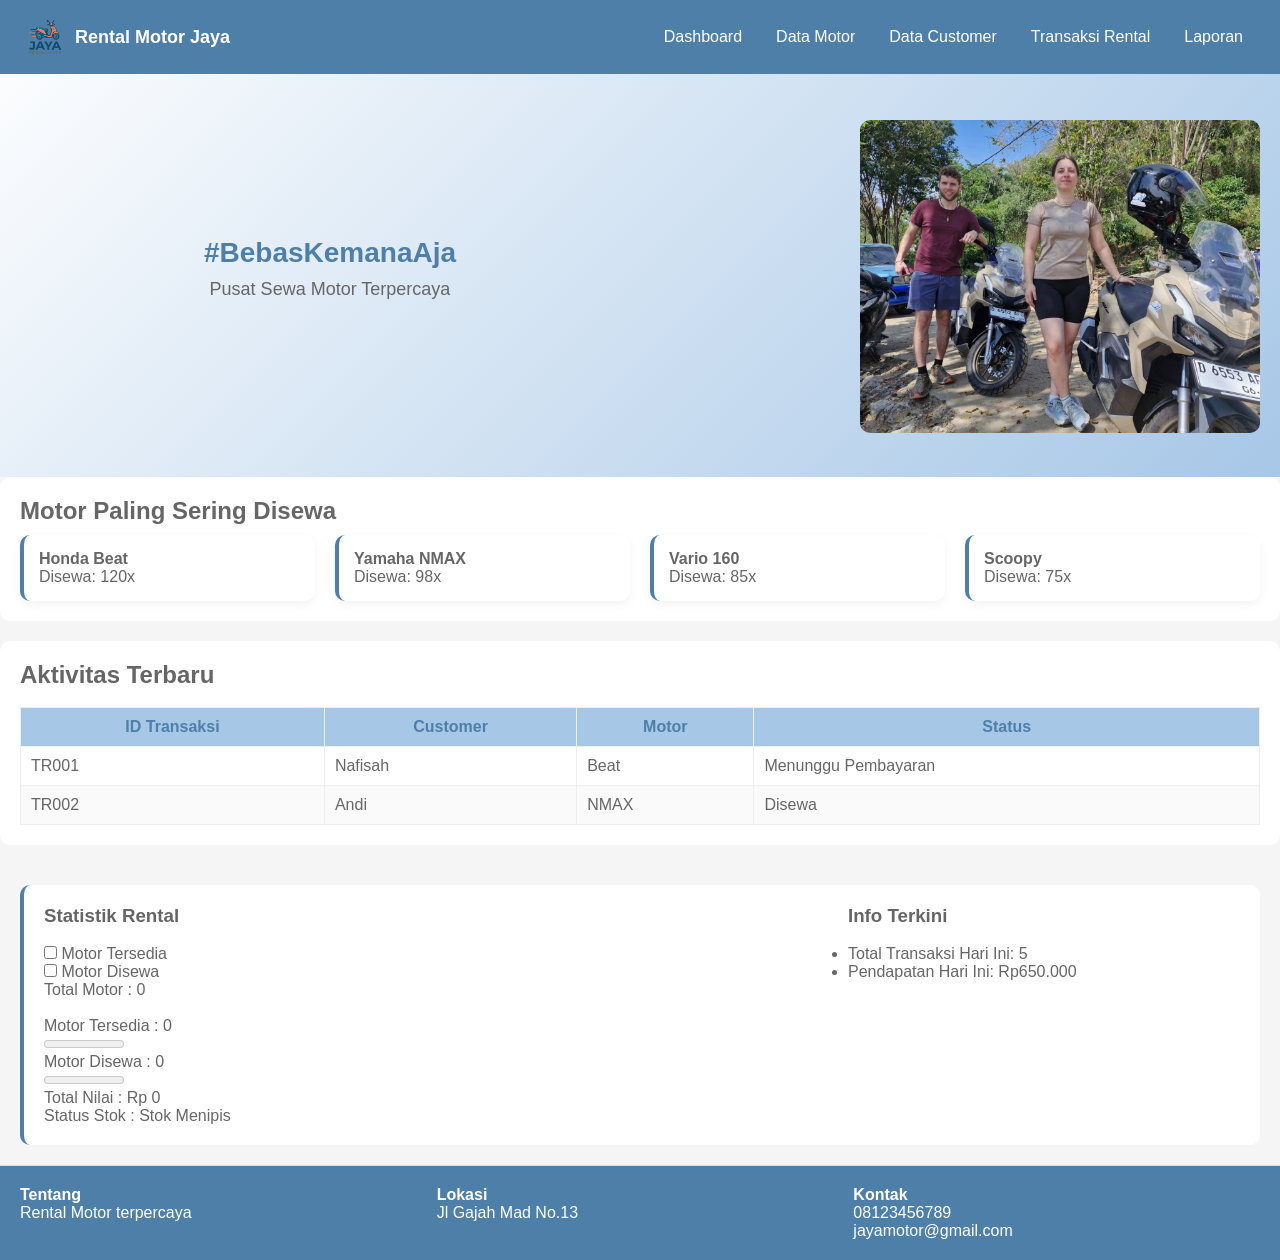
<file: index.html>
<!DOCTYPE html>
<html lang="id">

<head>
    <meta charset="UTF-8">
    <meta name="viewport" content="width=device-width, initial-scale=1.0">
    <title>Rental Motor Jaya</title>
    <link rel="icon" type="image/png" href="logo_rentalmotor.png">
    <link rel="stylesheet" href="style.css">
</head>

<body>

    <header class="hero">

        <!-- NAVBAR -->
        <nav>
            <div class="nav-container">
                <div class="logo">
                    <img src="logo_rentalmotor.png" alt="Logo" width="50">
                    <span>Rental Motor Jaya</span>
                </div>

                <div class="nav-toggle" id="navToggle">
                    <span></span>
                    <span></span>
                    <span></span>
                </div>

                <div class="menu" id="navMenu">
                    <a href="index.html">Dashboard</a>
                    <a href="data_motor.html">Data Motor</a>
                    <a href="data_customer.html">Data Customer</a>
                    <a href="transaksi_rental.html">Transaksi Rental</a>
                    <a href="laporan.html">Laporan</a>
                </div>
            </div>
        </nav>

        <!-- HERO CONTENT -->
        <div class="hero-text">
            <h1>#BebasKemanaAja</h1>
            <p>Pusat Sewa Motor Terpercaya</p>
        </div>

        <div class="hero-img">
            <img src="hero.jpg" alt="Motor">
        </div>

    </header>

    <main>

        <section>
            <h2>Motor Paling Sering Disewa</h2>

            <div class="motor-grid">

                <div class="motor-card">
                    <h4>Honda Beat</h4>
                    <p>Disewa: 120x</p>
                </div>

                <div class="motor-card">
                    <h4>Yamaha NMAX</h4>
                    <p>Disewa: 98x</p>
                </div>

                <div class="motor-card">
                    <h4>Vario 160</h4>
                    <p>Disewa: 85x</p>
                </div>

                <div class="motor-card">
                    <h4>Scoopy</h4>
                    <p>Disewa: 75x</p>
                </div>

            </div>
        </section>

        <section>
            <h2>Aktivitas Terbaru</h2>
            <br>

            <!-- TABEL -->
            <div class="table-container">
                <table>
                    <thead>
                        <tr>
                            <th>ID Transaksi</th>
                            <th>Customer</th>
                            <th>Motor</th>
                            <th>Status</th>
                        </tr>
                    </thead>

                    <tbody>
                        <tr>
                            <td>TR001</td>
                            <td>Nafisah</td>
                            <td>Beat</td>
                            <td>Menunggu Pembayaran</td>
                        </tr>

                        <tr>
                            <td>TR002</td>
                            <td>Andi</td>
                            <td>NMAX</td>
                            <td>Disewa</td>
                        </tr>
                    </tbody>
                </table>
            </div>
        </section>

    </main>

    <aside>

        <div class="sidebar-container">

            <!-- KIRI -->
            <div class="sidebar-left">
                <h3>Statistik Rental</h3><br>

                <label><input type="checkbox" id="cbTersedia"> Motor Tersedia</label><br>
                <label><input type="checkbox" id="cbDisewa"> Motor Disewa</label>

                <p>Total Motor : <span id="totalMotor">0</span></p><br>

                <p>Motor Tersedia : <span id="motorTersedia">0</span></p>
                <meter id="meterTersedia" value="0" min="0" max="0"></meter>

                <p>Motor Disewa : <span id="motorDisewa">0</span></p>
                <meter id="meterDisewa" value="0" min="0" max="0"></meter>

                <br>

                <p>Total Nilai : <span id="totalNilai">Rp 0</span></p>
                <p>Status Stok : <span id="statusStok">-</span></p>
            </div>

            <!-- KANAN -->
            <div class="sidebar-right">
                <h3>Info Terkini</h3><br>
                <ul>
                    <li>Total Transaksi Hari Ini: 5</li>
                    <li>Pendapatan Hari Ini: Rp650.000</li>
                </ul>
            </div>

        </div>

    </aside>

    <!-- FOOTER -->
    <footer>
        <div class="footer-container">
            <div>
                <h4>Tentang</h4>
                <p>Rental Motor terpercaya</p>
            </div>
            <div>
                <h4>Lokasi</h4>
                <p>Jl Gajah Mad No.13</p>
            </div>
            <div>
                <h4>Kontak</h4>
                <p>08123456789</p>
                <p>jayamotor@gmail.com</p>
            </div>
        </div>
    </footer>
    <script src="script.js"></script>
</body>

</html>
</file>
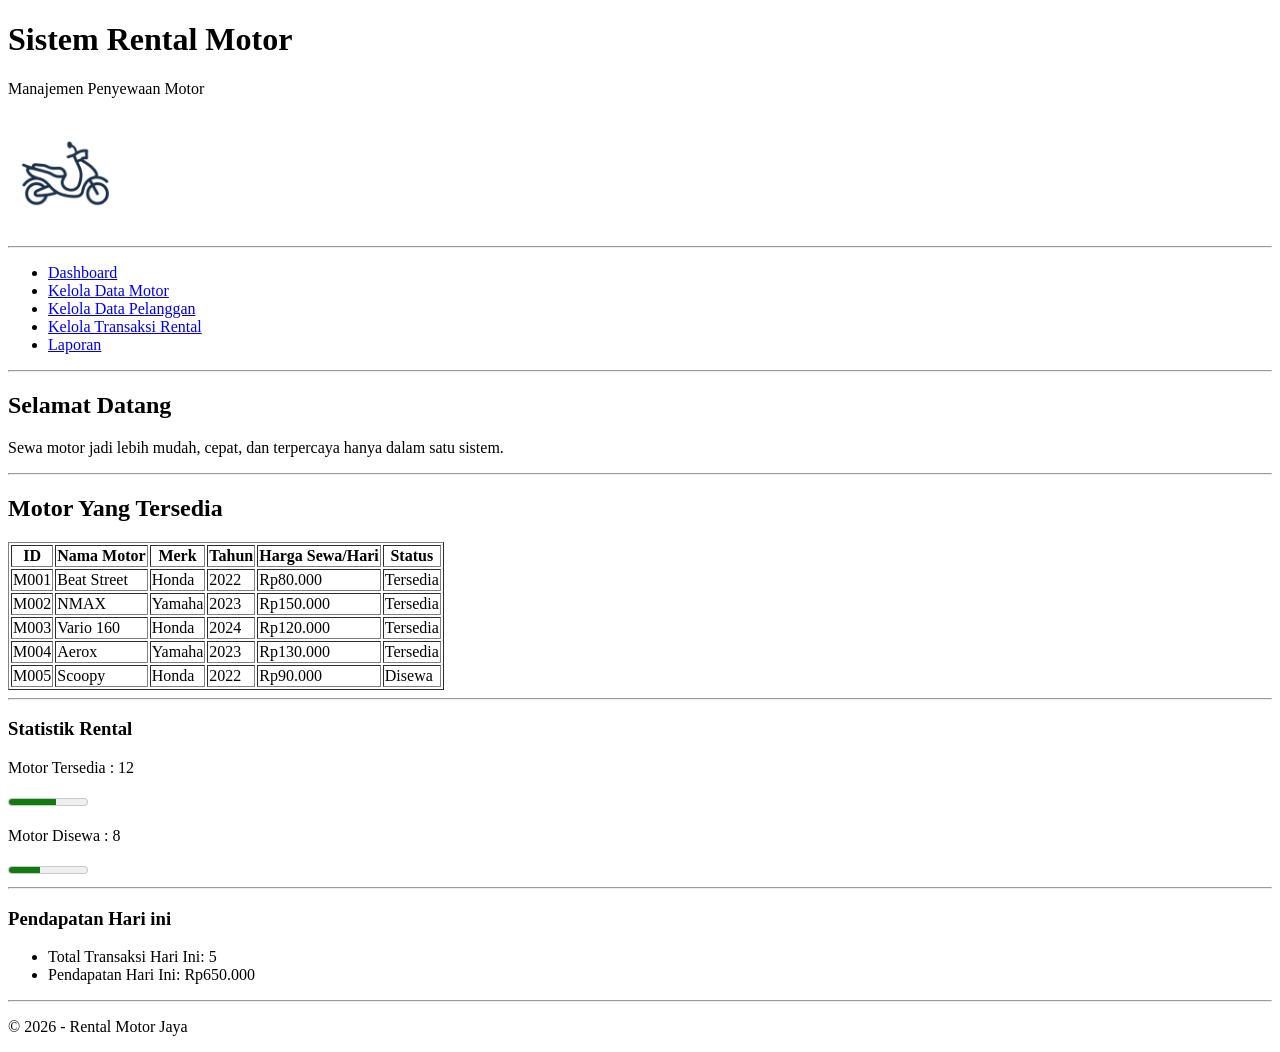
<file: TM1/index.html>
<!DOCTYPE html>
<html lang="id">
<head>
    <meta charset="UTF-8">
    <meta name="viewport" content="width=device-width, initial-scale=1.0">
    <title>Rental Motor Jaya</title>
    <link rel="icon" type="image/png" href="logo_rentalmotor.png">
</head>

<body>

    <header>
        <h1>Sistem Rental Motor</h1>
        <p>Manajemen Penyewaan Motor</p>
        <img src="logo_rentalmotor.png" alt="Logo Rental Motor" width="120">
    </header>

    <hr/>

    <nav>
        <ul>
            <li><a href="#">Dashboard</a></li>
            <li><a href="#">Kelola Data Motor</a></li>
            <li><a href="#">Kelola Data Pelanggan</a></li>
            <li><a href="#">Kelola Transaksi Rental</a></li>
            <li><a href="#">Laporan</a></li>
        </ul>
    </nav>

    <hr>

    <main>

        <section>
            <h2>Selamat Datang</h2>
            <p>Sewa motor jadi lebih mudah, cepat, dan terpercaya hanya dalam satu sistem.</p>
        </section>

        <hr>

        <section>
            <h2>Motor Yang Tersedia</h2>

            <table border="1">
                <thead>
                    <tr>
                        <th>ID</th>
                        <th>Nama Motor</th>
                        <th>Merk</th>
                        <th>Tahun</th>
                        <th>Harga Sewa/Hari</th>
                        <th>Status</th>
                    </tr>
                </thead>

                <tbody>
                    <tr>
                        <td>M001</td>
                        <td>Beat Street</td>
                        <td>Honda</td>
                        <td>2022</td>
                        <td>Rp80.000</td>
                        <td>Tersedia</td>
                    </tr>

                    <tr>
                        <td>M002</td>
                        <td>NMAX</td>
                        <td>Yamaha</td>
                        <td>2023</td>
                        <td>Rp150.000</td>
                        <td>Tersedia</td>
                    </tr>

                    <tr>
                        <td>M003</td>
                        <td>Vario 160</td>
                        <td>Honda</td>
                        <td>2024</td>
                        <td>Rp120.000</td>
                        <td>Tersedia</td>
                    </tr>

                    <tr>
                        <td>M004</td>
                        <td>Aerox</td>
                        <td>Yamaha</td>
                        <td>2023</td>
                        <td>Rp130.000</td>
                        <td>Tersedia</td>
                    </tr>

                    <tr>
                        <td>M005</td>
                        <td>Scoopy</td>
                        <td>Honda</td>
                        <td>2022</td>
                        <td>Rp90.000</td>
                        <td>Disewa</td>
                    </tr>
                </tbody>
            </table>

        </section>

    </main>

    <hr>

    <aside>
        <h3>Statistik Rental</h3>
        <p>Motor Tersedia : 12</p>
        <meter value="12" min="0" max="20"></meter>
        <p>Motor Disewa : 8</p>
        <meter value="8" min="0" max="20"></meter>

        <hr>

        <h3>Pendapatan Hari ini</h3>
        <ul>
            <li>Total Transaksi Hari Ini: 5</li>
            <li>Pendapatan Hari Ini: Rp650.000</li>
        </ul>
    </aside>

    <hr>

    <footer>
        <p>&copy; 2026 - Rental Motor Jaya</p>
    </footer>

</body>
</html>
</file>
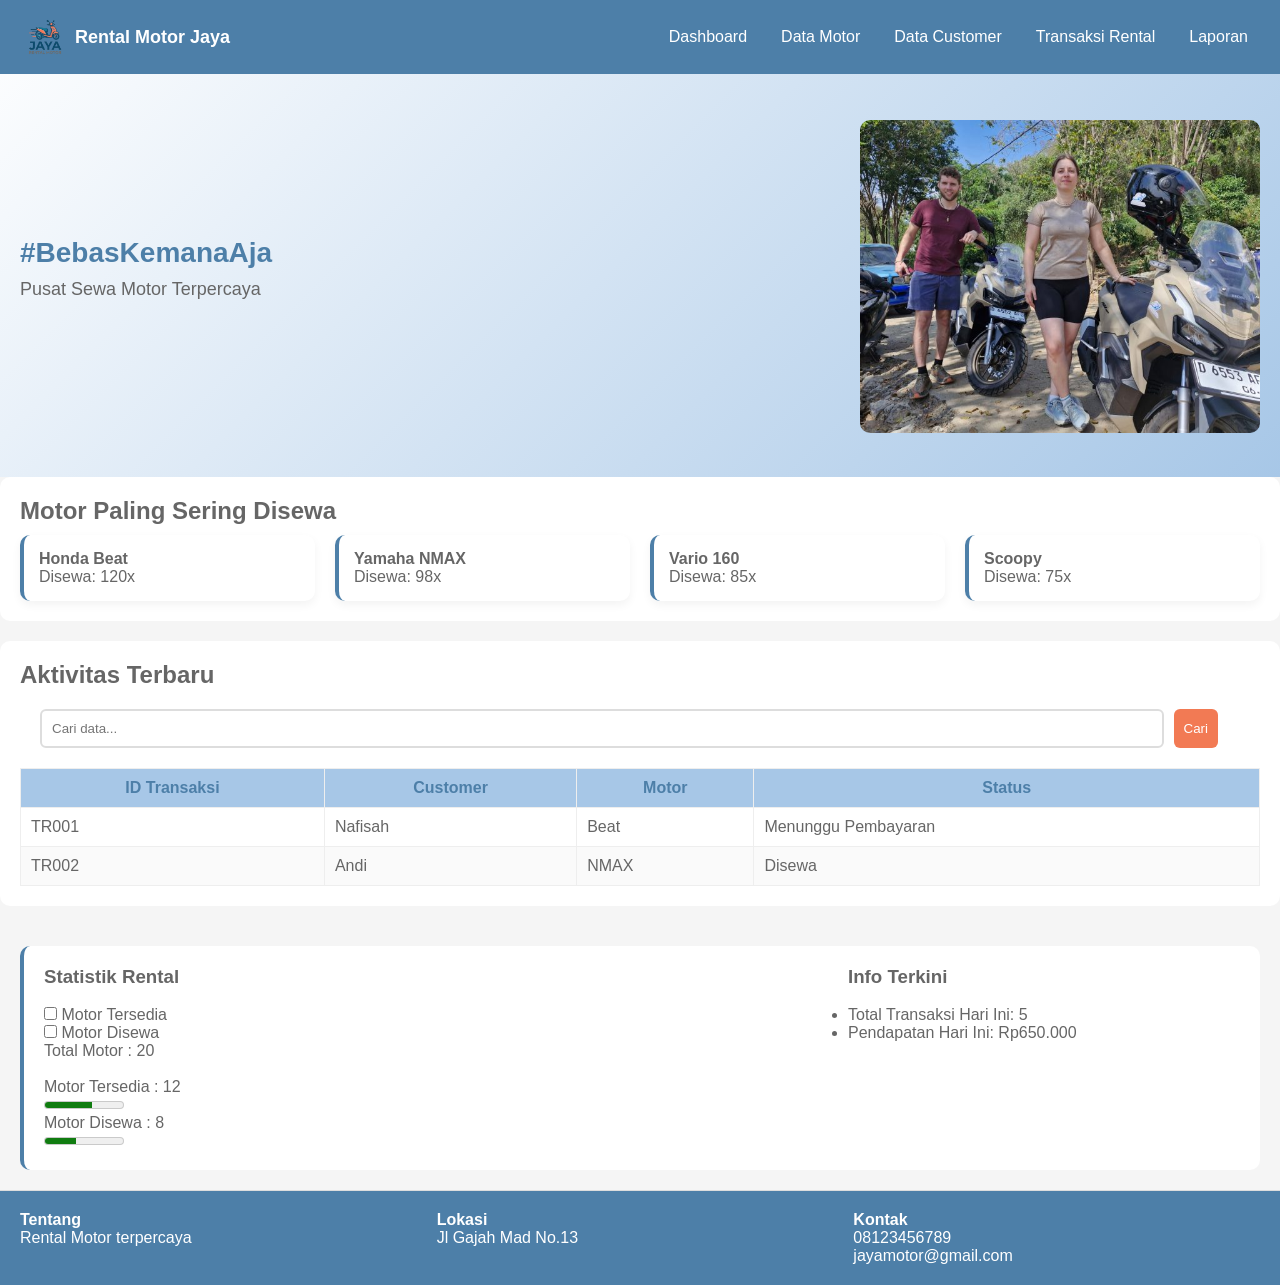
<file: TM3/index.html>
<!DOCTYPE html>
<html lang="id">

<head>
    <meta charset="UTF-8">
    <meta name="viewport" content="width=device-width, initial-scale=1.0">
    <title>Rental Motor Jaya</title>
    <link rel="icon" type="image/png" href="logo_rentalmotor.png">
    <link rel="stylesheet" href="style.css">
</head>

<body>
    
    <header class="hero">

        <!-- NAVBAR -->
        <nav>
            <div class="nav-container">
                <div class="logo">
                    <img src="logo_rentalmotor.png" alt="Logo" width="50">
                    <span>Rental Motor Jaya</span>
                </div>

                <!-- MENU -->
                <div class="menu">
                    <a href="index.html">Dashboard</a>
                    <a href="data_motor.html">Data Motor</a>
                    <a href="data_customer.html">Data Customer</a>
                    <a href="transaksi_rental.html">Transaksi Rental</a>
                    <a href="laporan.html">Laporan</a>
                </div>
            </div>
        </nav>

        <!-- HERO CONTENT -->
        <div class="hero-text">
            <h1>#BebasKemanaAja</h1>
            <p>Pusat Sewa Motor Terpercaya</p>
        </div>

        <div class="hero-img">
            <img src="hero.jpg" alt="Motor">
        </div>

    </header>

    <main>

        <section>
            <h2>Motor Paling Sering Disewa</h2>

            <div class="motor-grid">

                <div class="motor-card">
                    <h4>Honda Beat</h4>
                    <p>Disewa: 120x</p>
                </div>

                <div class="motor-card">
                    <h4>Yamaha NMAX</h4>
                    <p>Disewa: 98x</p>
                </div>

                <div class="motor-card">
                    <h4>Vario 160</h4>
                    <p>Disewa: 85x</p>
                </div>

                <div class="motor-card">
                    <h4>Scoopy</h4>
                    <p>Disewa: 75x</p>
                </div>

            </div>
        </section>

        <section>
            <h2>Aktivitas Terbaru</h2>

            <!-- FORM  -->
            <form class="search-form">
                <input type="text" placeholder="Cari data...">
                <button type="submit">Cari</button>
            </form>

            <!-- TABEL -->
            <div class="table-container">
                <table>
                    <thead>
                        <tr>
                            <th>ID Transaksi</th>
                            <th>Customer</th>
                            <th>Motor</th>
                            <th>Status</th>
                        </tr>
                    </thead>

                    <tbody>
                        <tr>
                            <td>TR001</td>
                            <td>Nafisah</td>
                            <td>Beat</td>
                            <td>Menunggu Pembayaran</td>
                        </tr>

                        <tr>
                            <td>TR002</td>
                            <td>Andi</td>
                            <td>NMAX</td>
                            <td>Disewa</td>
                        </tr>
                    </tbody>
                </table>
            </div>
        </section>

    </main>

    <aside>

        <div class="sidebar-container">

            <!-- KIRI -->
            <div class="sidebar-left">
                <h3>Statistik Rental</h3><br>

                <label><input type="checkbox"> Motor Tersedia</label><br>
                <label><input type="checkbox"> Motor Disewa</label>

                <p>Total Motor : 20</p><br>
                <p>Motor Tersedia : 12</p>
                <meter value="12" min="0" max="20"></meter>

                <p>Motor Disewa : 8</p>
                <meter value="8" min="0" max="20"></meter>
            </div>

            <!-- KANAN -->
            <div class="sidebar-right">
                <h3>Info Terkini</h3><br>
                <ul>
                    <li>Total Transaksi Hari Ini: 5</li>
                    <li>Pendapatan Hari Ini: Rp650.000</li>
                </ul>
            </div>

        </div>

    </aside>

    <!-- FOOTER -->
    <footer>
        <div class="footer-container">
            <div>
                <h4>Tentang</h4>
                <p>Rental Motor terpercaya</p>
            </div>
            <div>
                <h4>Lokasi</h4>
                <p>Jl Gajah Mad No.13</p>
            </div>
            <div>
                <h4>Kontak</h4>
                <p>08123456789</p>
                <p>jayamotor@gmail.com</p>
            </div>
        </div>
    </footer>

</body>

</html>
</file>
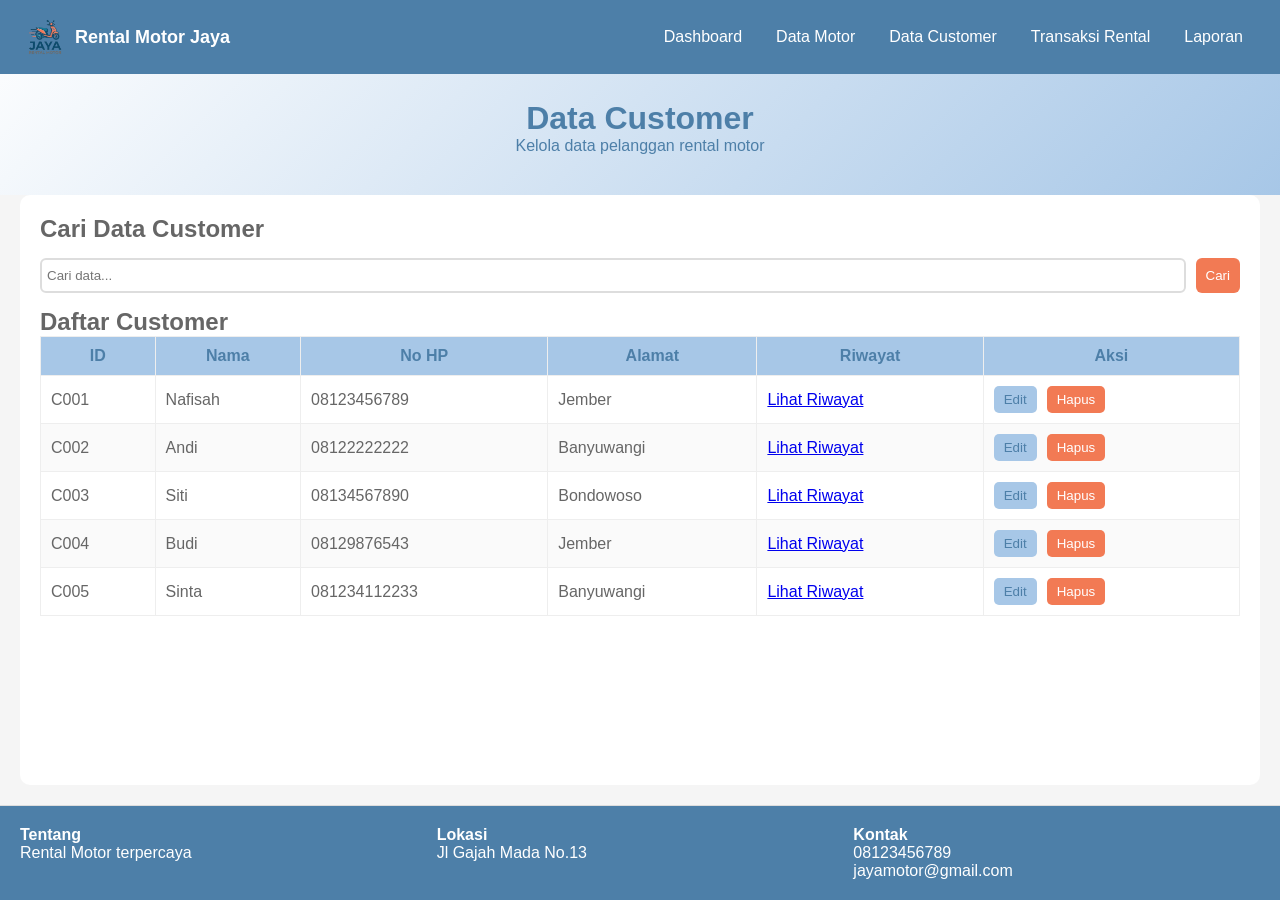
<file: data_customer.html>
<!DOCTYPE html>
<html lang="id">

<head>
    <meta charset="UTF-8">
    <meta name="viewport" content="width=device-width, initial-scale=1.0">
    <title>Data Customer - Rental Motor Jaya</title>
    <link rel="icon" type="image/png" href="logo_rentalmotor.png">
    <link rel="stylesheet" href="style.css">
</head>

<body>

    <header>

        <nav>
            <div class="nav-container">
                <div class="logo">
                    <img src="logo_rentalmotor.png" alt="Logo" width="50">
                    <span>Rental Motor Jaya</span>
                </div>

                <div class="nav-toggle" id="navToggle">
                    <span></span>
                    <span></span>
                    <span></span>
                </div>

                <div class="menu" id="navMenu">
                    <a href="index.html">Dashboard</a>
                    <a href="data_motor.html">Data Motor</a>
                    <a href="data_customer.html">Data Customer</a>
                    <a href="transaksi_rental.html">Transaksi Rental</a>
                    <a href="laporan.html">Laporan</a>
                </div>
            </div>
        </nav>

        <div>
            <h1>Data Customer</h1>
            <p>Kelola data pelanggan rental motor</p>
        </div>

    </header>

    <!-- MAIN CONTENT -->
    <main class="layout">

        <section>

            <h2>Cari Data Customer</h2>

            <form class="search-form">
                <input type="text" placeholder="Cari data...">
                <button type="submit">Cari</button>
            </form>

            <h2>Daftar Customer</h2>

            <div class="table-container">
                <table>
                    <thead>
                        <tr>
                            <th>ID</th>
                            <th>Nama</th>
                            <th>No HP</th>
                            <th>Alamat</th>
                            <th>Riwayat</th>
                            <th>Aksi</th>
                        </tr>
                    </thead>

                    <tbody>
                        <tr>
                            <td>C001</td>
                            <td>Nafisah</td>
                            <td>08123456789</td>
                            <td>Jember</td>
                            <td><a href="riwayat_customer.html">Lihat Riwayat</a></td>
                            <td>
                                <div class="aksi-btn">
                                    <button class="btn-edit">Edit</button>
                                    <button class="btn-hapus">Hapus</button>
                                </div>
                            </td>
                        </tr>

                        <tr>
                            <td>C002</td>
                            <td>Andi</td>
                            <td>08122222222</td>
                            <td>Banyuwangi</td>
                            <td><a href="riwayat_customer.html">Lihat Riwayat</a></td>
                            <td>
                                <div class="aksi-btn">
                                    <button class="btn-edit">Edit</button>
                                    <button class="btn-hapus">Hapus</button>
                                </div>
                            </td>
                        </tr>

                        <tr>
                            <td>C003</td>
                            <td>Siti</td>
                            <td>08134567890</td>
                            <td>Bondowoso</td>
                            <td><a href="riwayat_customer.html">Lihat Riwayat</a></td>
                            <td>
                                <div class="aksi-btn">
                                    <button class="btn-edit">Edit</button>
                                    <button class="btn-hapus">Hapus</button>
                                </div>
                            </td>
                        </tr>

                        <tr>
                            <td>C004</td>
                            <td>Budi</td>
                            <td>08129876543</td>
                            <td>Jember</td>
                            <td><a href="riwayat_customer.html">Lihat Riwayat</a></td>
                            <td>
                                <div class="aksi-btn">
                                    <button class="btn-edit">Edit</button>
                                    <button class="btn-hapus">Hapus</button>
                                </div>
                            </td>
                        </tr>

                        <tr>
                            <td>C005</td>
                            <td>Sinta</td>
                            <td>081234112233</td>
                            <td>Banyuwangi</td>
                            <td><a href="riwayat_customer.html">Lihat Riwayat</a></td>
                            <td>
                                <div class="aksi-btn">
                                    <button class="btn-edit">Edit</button>
                                    <button class="btn-hapus">Hapus</button>
                                </div>
                            </td>
                        </tr>
                    </tbody>
                </table>
            </div>
        </section>

    </main>

    <!-- FOOTER -->
    <footer>
        <div class="footer-container">
            <div>
                <h4>Tentang</h4>
                <p>Rental Motor terpercaya</p>
            </div>
            <div>
                <h4>Lokasi</h4>
                <p>Jl Gajah Mada No.13</p>
            </div>
            <div>
                <h4>Kontak</h4>
                <p>08123456789</p>
                <p>jayamotor@gmail.com</p>
            </div>
        </div>
    </footer>
    <script src="script.js"></script>

</body>

</html>
</file>
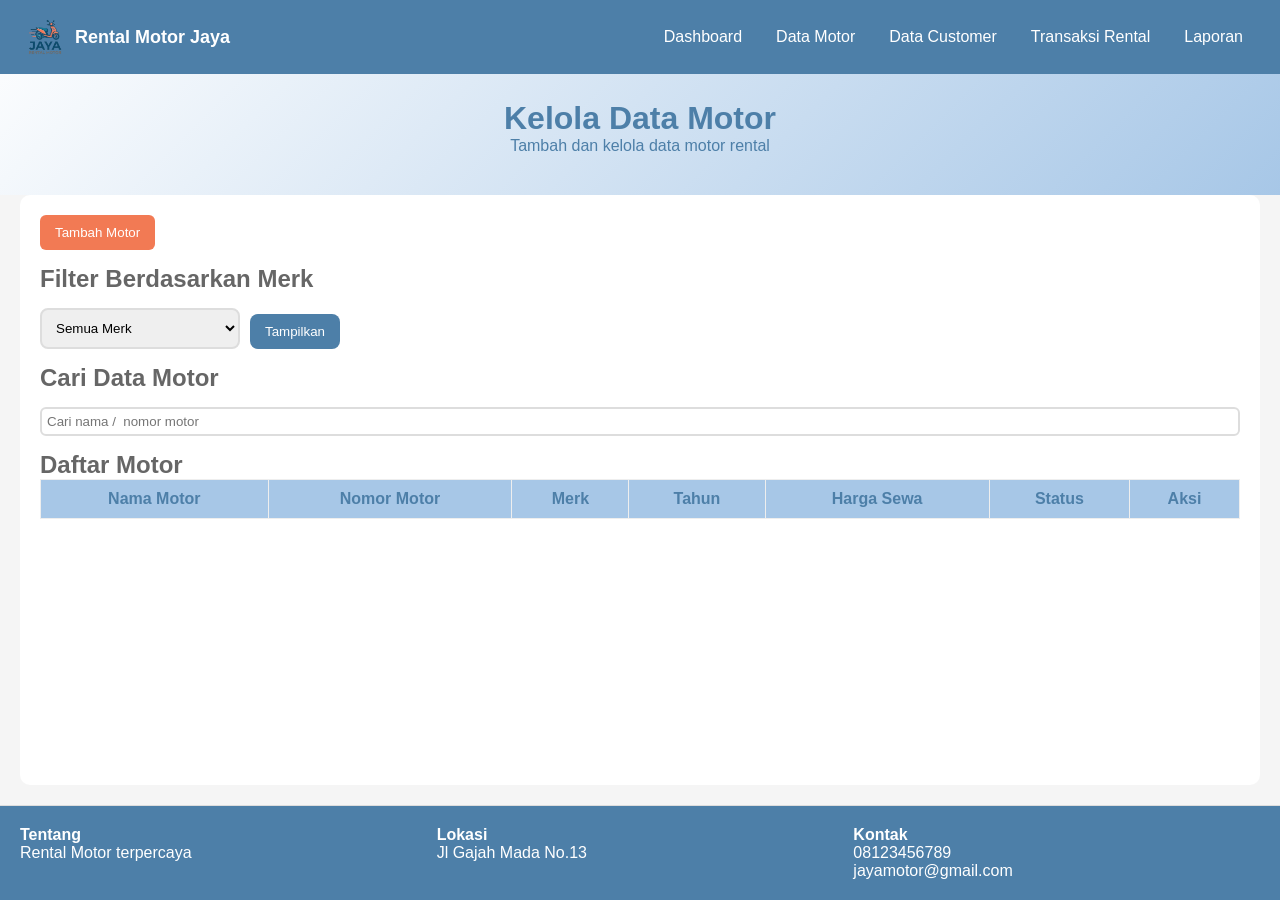
<file: data_motor.html>
<!DOCTYPE html>
<html lang="id">

<head>
    <meta charset="UTF-8">
    <meta name="viewport" content="width=device-width, initial-scale=1.0">
    <title>Data Motor - Rental Motor Jaya</title>
    <link rel="icon" type="image/png" href="logo_rentalmotor.png">
    <link rel="stylesheet" href="style.css">
</head>

<body>

    <header>
        <nav>
            <div class="nav-container">
                <div class="logo">
                    <img src="logo_rentalmotor.png" alt="Logo" width="50">
                    <span>Rental Motor Jaya</span>
                </div>

                <div class="nav-toggle" id="navToggle">
                    <span></span>
                    <span></span>
                    <span></span>
                </div>

                <div class="menu" id="navMenu">
                    <a href="index.html">Dashboard</a>
                    <a href="data_motor.html">Data Motor</a>
                    <a href="data_customer.html">Data Customer</a>
                    <a href="transaksi_rental.html">Transaksi Rental</a>
                    <a href="laporan.html">Laporan</a>
                </div>
            </div>
        </nav>

        <div>
            <h1>Kelola Data Motor</h1>
            <p>Tambah dan kelola data motor rental</p>
        </div>
    </header>

    <main class="layout">
        <section>

            <!-- TOMBOL -->
            <button id="btnTambah" class="btn-tambah">Tambah Motor</button>

            <!-- MODAL -->
            <div id="modalMotor" class="modal">
                <div class="modal-content">

                    <span class="close" onclick="closeModal()">&times;</span>

                    <h2>Tambah Motor</h2>

                    <br>

                    <form class="form-motor" id="formMotor">

                        <div class="form-group">
                            <label>Nama Motor</label>
                            <input type="text" id="nama">
                        </div>

                        <div class="form-group">
                            <label>Nomor Motor</label>
                            <input type="text" id="nomor">
                        </div>

                        <div class="form-group">
                            <label>Merk</label>
                            <input type="text" id="merk">
                        </div>

                        <div class="form-group">
                            <label>Tahun</label>
                            <input type="number" id="tahun">
                        </div>

                        <div class="form-group">
                            <label>Harga Sewa / Hari</label>
                            <input type="number" id="harga">
                        </div>

                        <div class="form-group">
                            <label>Status</label>
                            <select id="status">
                                <option value="Tersedia">Tersedia</option>
                                <option value="Disewa">Disewa</option>
                            </select>
                        </div>

                        <button type="submit" class="btn-simpan">Simpan</button>
                    </form>
                </div>
            </div>

            <h2>Filter Berdasarkan Merk</h2>

            <div class="motor-filter">
                <select id="filterMerk">
                    <option value="">Semua Merk</option>
                    <option value="Honda">Honda</option>
                    <option value="Yamaha">Yamaha</option>
                    <option value="Suzuki">Suzuki</option>
                    <option value="Kawasaki">Kawasaki</option>
                </select>
                <button type="button" id="btnShowMotor" class="btn-showMotor">Tampilkan</button>
            </div>

            <h2>Cari Data Motor</h2>

            <form class="search-form">
                <input type="text" id="searchMotor" placeholder="Cari nama /  nomor motor">
            </form>

            <!-- TABLE -->
            <h2>Daftar Motor</h2>

            <div class="table-container">
                <table>
                    <thead>
                        <tr>
                            <th>Nama Motor</th>
                            <th>Nomor Motor</th>
                            <th>Merk</th>
                            <th>Tahun</th>
                            <th>Harga Sewa</th>
                            <th>Status</th>
                            <th>Aksi</th>
                        </tr>
                    </thead>

                    <tbody id="motorTable">
                        <tr>
                            <td>Beat Street</td>
                            <td>P 1234 AB</td>
                            <td>Honda</td>
                            <td>2022</td>
                            <td>Rp80.000</td>
                            <td>Tersedia</td>
                            <td>
                                <button class="btn-edit">Edit</button>
                                <button class="btn-hapus">Hapus</button>
                            </td>
                        </tr>

                        <tr>
                            <td>NMAX</td>
                            <td>P 4321 CD</td>
                            <td>Yamaha</td>
                            <td>2023</td>
                            <td>Rp150.000</td>
                            <td>Disewa</td>
                            <td>
                                <div class="aksi-btn">
                                    <button class="btn-edit">Edit</button>
                                    <button class="btn-hapus">Hapus</button>
                                </div>
                            </td>
                        </tr>
                    </tbody>

                </table>
            </div>

        </section>
    </main>

    <footer>
        <div class="footer-container">
            <div>
                <h4>Tentang</h4>
                <p>Rental Motor terpercaya</p>
            </div>

            <div>
                <h4>Lokasi</h4>
                <p>Jl Gajah Mada No.13</p>
            </div>

            <div>
                <h4>Kontak</h4>
                <p>08123456789</p>
                <p>jayamotor@gmail.com</p>
            </div>
        </div>
    </footer>

    <script src="script.js"></script>

</body>

</html>
</file>
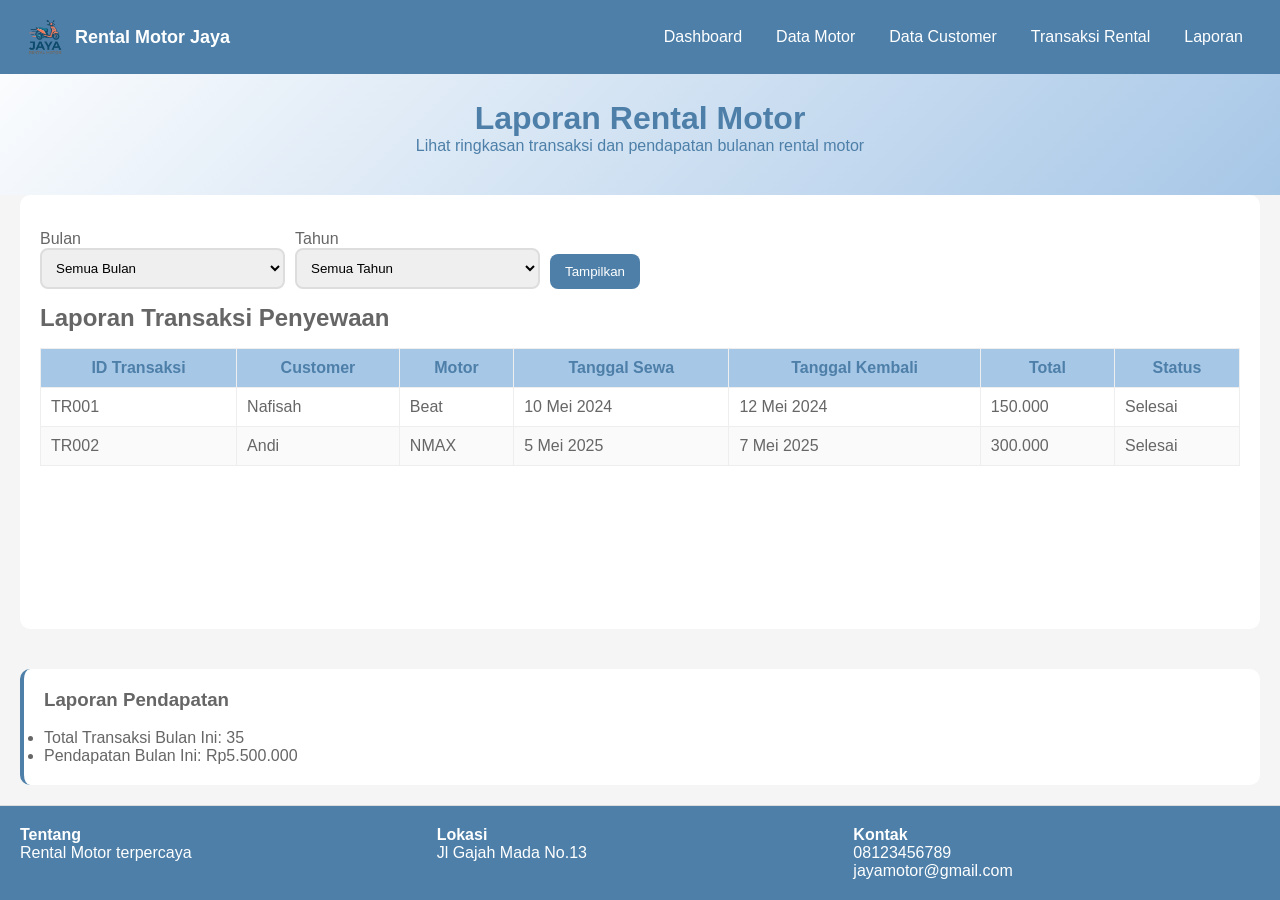
<file: laporan.html>
<!DOCTYPE html>
<html lang="id">

<head>
    <meta charset="UTF-8">
    <meta name="viewport" content="width=device-width, initial-scale=1.0">
    <title>Laporan - Rental Motor Jaya</title>
    <link rel="icon" type="image/png" href="logo_rentalmotor.png">
    <link rel="stylesheet" href="style.css">
</head>

<body>

    <header>

        <nav>
            <div class="nav-container">
                <div class="logo">
                    <img src="logo_rentalmotor.png" alt="Logo" width="50">
                    <span>Rental Motor Jaya</span>
                </div>

                <div class="nav-toggle" id="navToggle">
                    <span></span>
                    <span></span>
                    <span></span>
                </div>

                <div class="menu" id="navMenu">
                    <a href="index.html">Dashboard</a>
                    <a href="data_motor.html">Data Motor</a>
                    <a href="data_customer.html">Data Customer</a>
                    <a href="transaksi_rental.html">Transaksi Rental</a>
                    <a href="laporan.html">Laporan</a>
                </div>
            </div>
        </nav>

        <div>
            <h1>Laporan Rental Motor</h1>
            <p>Lihat ringkasan transaksi dan pendapatan bulanan rental motor</p>
        </div>

    </header>

    <!-- MAIN CONTENT -->
    <main class="layout">
        <section>

            <form class="filter-form">

                <div class="form-group">
                    <label for="bulan">Bulan</label>
                    <select id="bulan" name="bulan">
                        <option value="">Semua Bulan</option>
                        <option value="01">Januari</option>
                        <option value="02">Februari</option>
                        <option value="03">Maret</option>
                        <option value="04">April</option>
                        <option value="05">Mei</option>
                        <option value="06">Juni</option>
                        <option value="07">Juli</option>
                        <option value="08">Agustus</option>
                        <option value="09">September</option>
                        <option value="10">Oktober</option>
                        <option value="11">November</option>
                        <option value="12">Desember</option>
                    </select>
                </div>

                <div class="form-group">
                    <label for="tahun">Tahun</label>
                    <select id="tahun" name="tahun">
                        <option value="">Semua Tahun</option>
                        <option value="2022">2022</option>
                        <option value="2023">2023</option>
                        <option value="2024">2024</option>
                        <option value="2025">2025</option>
                        <option value="2026">2026</option>
                    </select>
                </div>

                <button type="submit" class="btn-showLaporan">Tampilkan</button>

            </form>

            <h2>Laporan Transaksi Penyewaan</h2>

            <div class="table-container" style="margin-top: 1rem;">
                <table>
                    <thead>
                        <tr>
                            <th>ID Transaksi</th>
                            <th>Customer</th>
                            <th>Motor</th>
                            <th>Tanggal Sewa</th>
                            <th>Tanggal Kembali</th>
                            <th>Total</th>
                            <th>Status</th>
                        </tr>
                    </thead>
                    <tbody>
                        <tr data-tanggal="2024-05-10">
                            <td>TR001</td>
                            <td>Nafisah</td>
                            <td>Beat</td>
                            <td>10 Mei 2024</td>
                            <td>12 Mei 2024</td>
                            <td>150.000</td>
                            <td>Selesai</td>
                        </tr>
                        <tr data-tanggal="2024-05-10">
                            <td>TR002</td>
                            <td>Andi</td>
                            <td>NMAX</td>
                            <td>5 Mei 2025</td>
                            <td>7 Mei 2025</td>
                            <td>300.000</td>
                            <td>Selesai</td>
                        </tr>
                    </tbody>
                </table>
            </div>
        </section>
    </main>

    <aside>
        <div class="sidebar-container">
            <div class="sidebar-left">

                <h3>Laporan Pendapatan</h3><br>
                <ul>
                    <li>Total Transaksi Bulan Ini: 35</li>
                    <li>Pendapatan Bulan Ini: Rp5.500.000</li>
                </ul>

            </div>
    </aside>

    <!-- FOOTER -->
    <footer>
        <div class="footer-container">
            <div>
                <h4>Tentang</h4>
                <p>Rental Motor terpercaya</p>
            </div>
            <div>
                <h4>Lokasi</h4>
                <p>Jl Gajah Mada No.13</p>
            </div>
            <div>
                <h4>Kontak</h4>
                <p>08123456789</p>
                <p>jayamotor@gmail.com</p>
            </div>
        </div>
    </footer>
    <script src="script.js"></script>

</body>

</html>
</file>
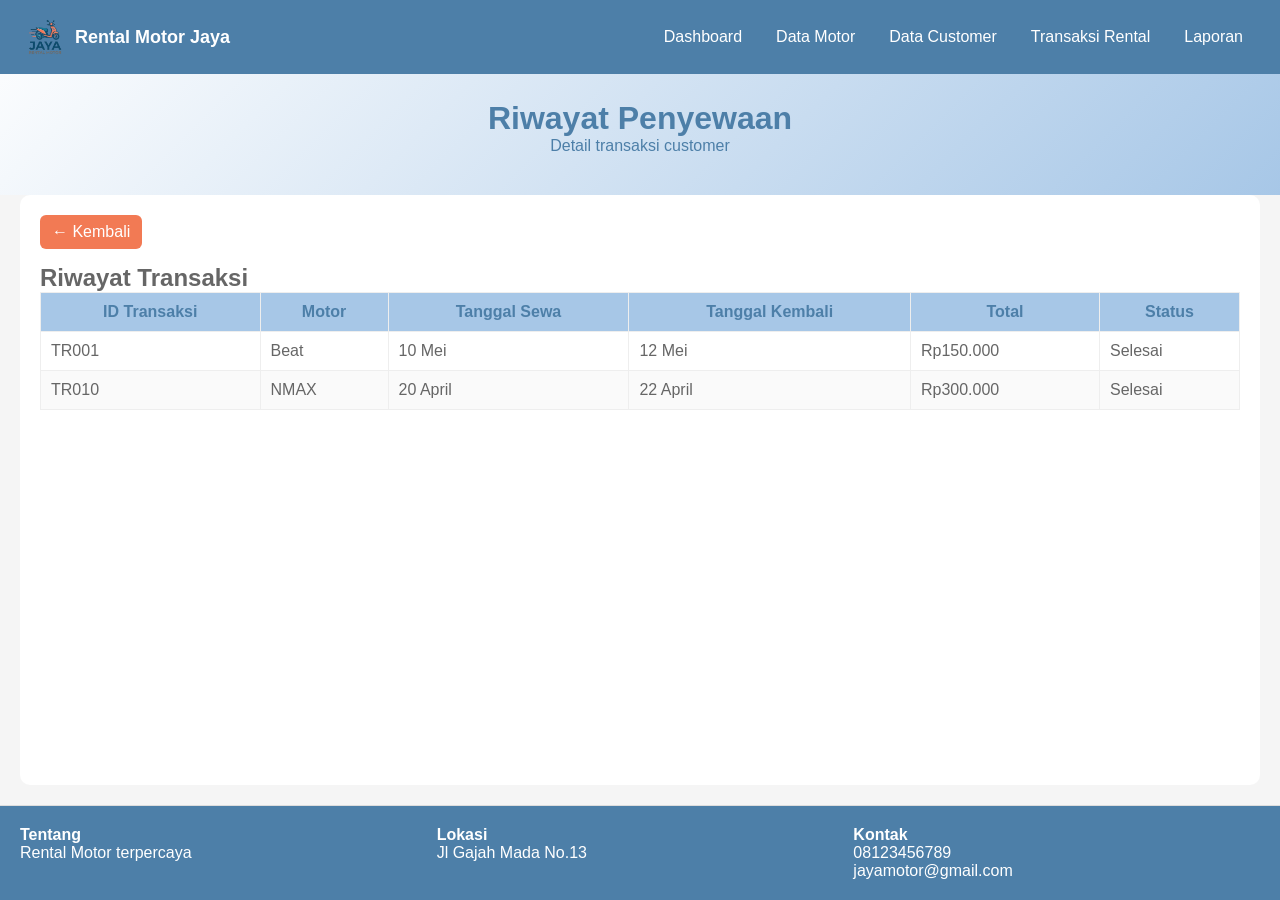
<file: riwayat_customer.html>
<!DOCTYPE html>
<html lang="id">

<head>
    <meta charset="UTF-8">
    <meta name="viewport" content="width=device-width, initial-scale=1.0">
    <title>Riwayat Customer - Rental Motor Jaya</title>
    <link rel="icon" type="image/png" href="logo_rentalmotor.png">
    <link rel="stylesheet" href="style.css">
</head>

<body>

    <header>

        <nav>
            <div class="nav-container">
                <div class="logo">
                    <img src="logo_rentalmotor.png" alt="Logo" width="50">
                    <span>Rental Motor Jaya</span>
                </div>

                <div class="nav-toggle" id="navToggle">
                    <span></span>
                    <span></span>
                    <span></span>
                </div>

                <div class="menu" id="navMenu">
                    <a href="index.html">Dashboard</a>
                    <a href="data_motor.html">Data Motor</a>
                    <a href="data_customer.html">Data Customer</a>
                    <a href="transaksi_rental.html">Transaksi Rental</a>
                    <a href="laporan.html">Laporan</a>
                </div>
            </div>
        </nav>

        <div>
            <h1>Riwayat Penyewaan</h1>
            <p>Detail transaksi customer</p>
        </div>

    </header>

    <!-- MAIN -->
    <main class="layout">

        <section>
            <!-- TOMBOL KEMBALI -->
            <a href="data_customer.html" class="btn-back">← Kembali</a>

            <h2>Riwayat Transaksi</h2>

            <!-- TABLE -->
            <div class="table-container">
                <table>
                    <thead>
                        <tr>
                            <th>ID Transaksi</th>
                            <th>Motor</th>
                            <th>Tanggal Sewa</th>
                            <th>Tanggal Kembali</th>
                            <th>Total</th>
                            <th>Status</th>
                        </tr>
                    </thead>

                    <tbody>
                        <tr>
                            <td>TR001</td>
                            <td>Beat</td>
                            <td>10 Mei</td>
                            <td>12 Mei</td>
                            <td>Rp150.000</td>
                            <td>Selesai</td>
                        </tr>

                        <tr>
                            <td>TR010</td>
                            <td>NMAX</td>
                            <td>20 April</td>
                            <td>22 April</td>
                            <td>Rp300.000</td>
                            <td>Selesai</td>
                        </tr>
                    </tbody>
                </table>
            </div>

        </section>

    </main>

    <!-- FOOTER -->
    <footer>
        <div class="footer-container">
            <div>
                <h4>Tentang</h4>
                <p>Rental Motor terpercaya</p>
            </div>
            <div>
                <h4>Lokasi</h4>
                <p>Jl Gajah Mada No.13</p>
            </div>
            <div>
                <h4>Kontak</h4>
                <p>08123456789</p>
                <p>jayamotor@gmail.com</p>
            </div>
        </div>
    </footer>
    <script src="script.js"></script>

</body>

</html>
</file>
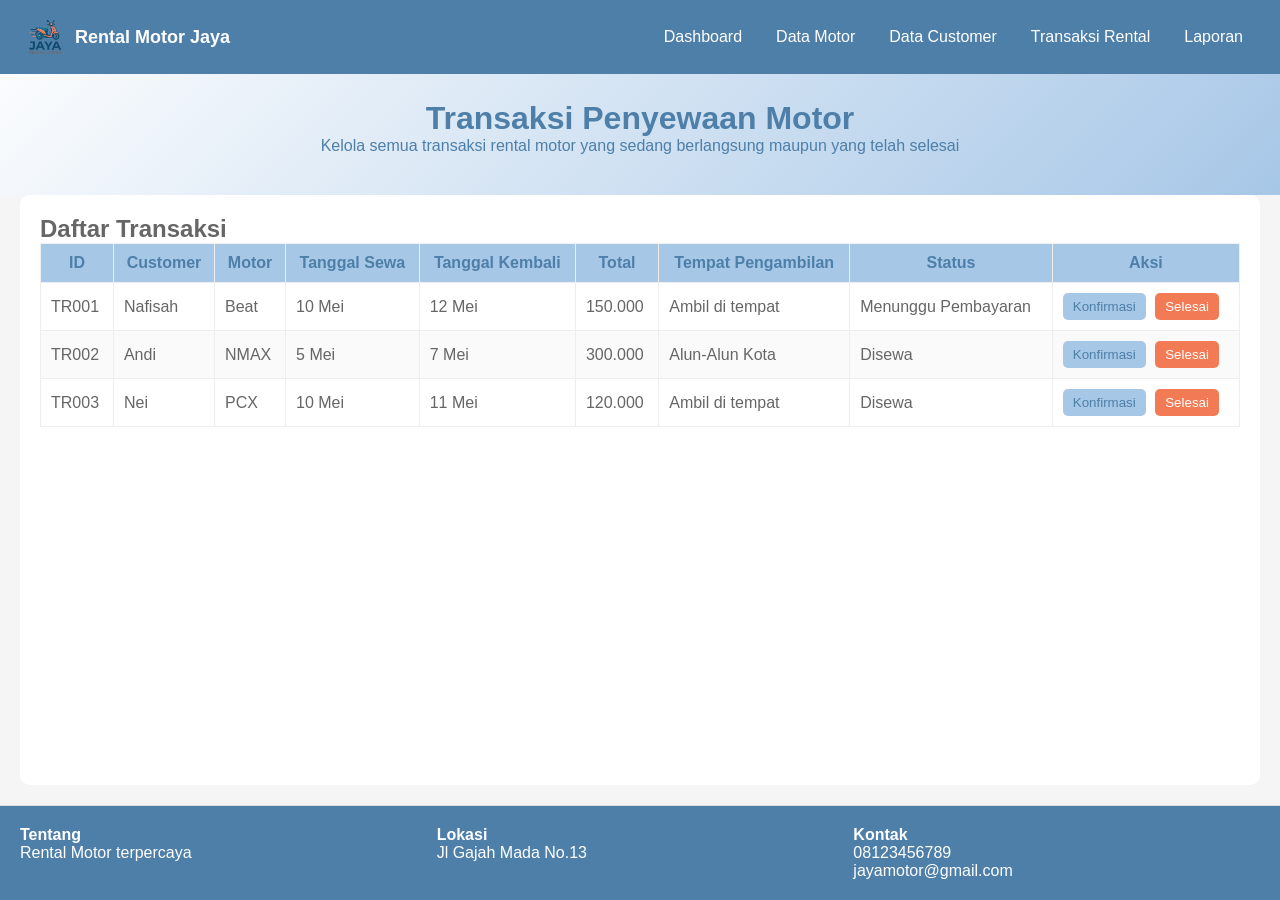
<file: transaksi_rental.html>
<!DOCTYPE html>
<html lang="id">

<head>
    <meta charset="UTF-8">
    <meta name="viewport" content="width=device-width, initial-scale=1.0">
    <title>Transaksi Rental - Rental Motor Jaya</title>
    <link rel="icon" type="image/png" href="logo_rentalmotor.png">
    <link rel="stylesheet" href="style.css">
</head>

<body>

    <header>

        <nav>
            <div class="nav-container">
                <div class="logo">
                    <img src="logo_rentalmotor.png" alt="Logo" width="50">
                    <span>Rental Motor Jaya</span>
                </div>

                <div class="nav-toggle" id="navToggle">
                    <span></span>
                    <span></span>
                    <span></span>
                </div>

                <div class="menu" id="navMenu">
                    <a href="index.html">Dashboard</a>
                    <a href="data_motor.html">Data Motor</a>
                    <a href="data_customer.html">Data Customer</a>
                    <a href="transaksi_rental.html">Transaksi Rental</a>
                    <a href="laporan.html">Laporan</a>
                </div>
            </div>
        </nav>

        <div>
            <h1>Transaksi Penyewaan Motor</h1>
            <p>Kelola semua transaksi rental motor yang sedang berlangsung maupun yang telah selesai</p>
        </div>

    </header>

    <!-- MAIN CONTENT -->
    <main class="layout">
        <section>
            <h2>Daftar Transaksi</h2>

            <div class="table-container">
                <table>
                    <thead>
                        <tr>
                            <th>ID</th>
                            <th>Customer</th>
                            <th>Motor</th>
                            <th>Tanggal Sewa</th>
                            <th>Tanggal Kembali</th>
                            <th>Total</th>
                            <th>Tempat Pengambilan</th>
                            <th>Status</th>
                            <th>Aksi</th>
                        </tr>
                    </thead>
                    <tbody>
                        <tr>
                            <td>TR001</td>
                            <td>Nafisah</td>
                            <td>Beat</td>
                            <td>10 Mei</td>
                            <td>12 Mei</td>
                            <td>150.000</td>
                            <td>Ambil di tempat</td>
                            <td>Menunggu Pembayaran</td>
                            <td>
                                <button class="btn-confirm">Konfirmasi</button>
                                <button class="btn-selesai">Selesai</button>
                            </td>
                        </tr>
                        <tr>
                            <td>TR002</td>
                            <td>Andi</td>
                            <td>NMAX</td>
                            <td>5 Mei</td>
                            <td>7 Mei</td>
                            <td>300.000</td>
                            <td>Alun-Alun Kota</td>
                            <td>Disewa</td>
                            <td>
                                <button class="btn-confirm">Konfirmasi</button>
                                <button class="btn-selesai">Selesai</button>
                            </td>
                        </tr>
                        <tr>
                            <td>TR003</td>
                            <td>Nei</td>
                            <td>PCX</td>
                            <td>10 Mei</td>
                            <td>11 Mei</td>
                            <td>120.000</td>
                            <td>Ambil di tempat</td>
                            <td>Disewa</td>
                            <td>
                                <button class="btn-confirm">Konfirmasi</button>
                                <button class="btn-selesai">Selesai</button>
                            </td>
                        </tr>
                    </tbody>
                </table>
            </div>
        </section>
    </main>

    <!-- FOOTER -->
    <footer>
        <div class="footer-container">
            <div>
                <h4>Tentang</h4>
                <p>Rental Motor terpercaya</p>
            </div>
            <div>
                <h4>Lokasi</h4>
                <p>Jl Gajah Mada No.13</p>
            </div>
            <div>
                <h4>Kontak</h4>
                <p>08123456789</p>
                <p>jayamotor@gmail.com</p>
            </div>
        </div>
    </footer>
    <script src="script.js"></script>

</body>

</html>
</file>
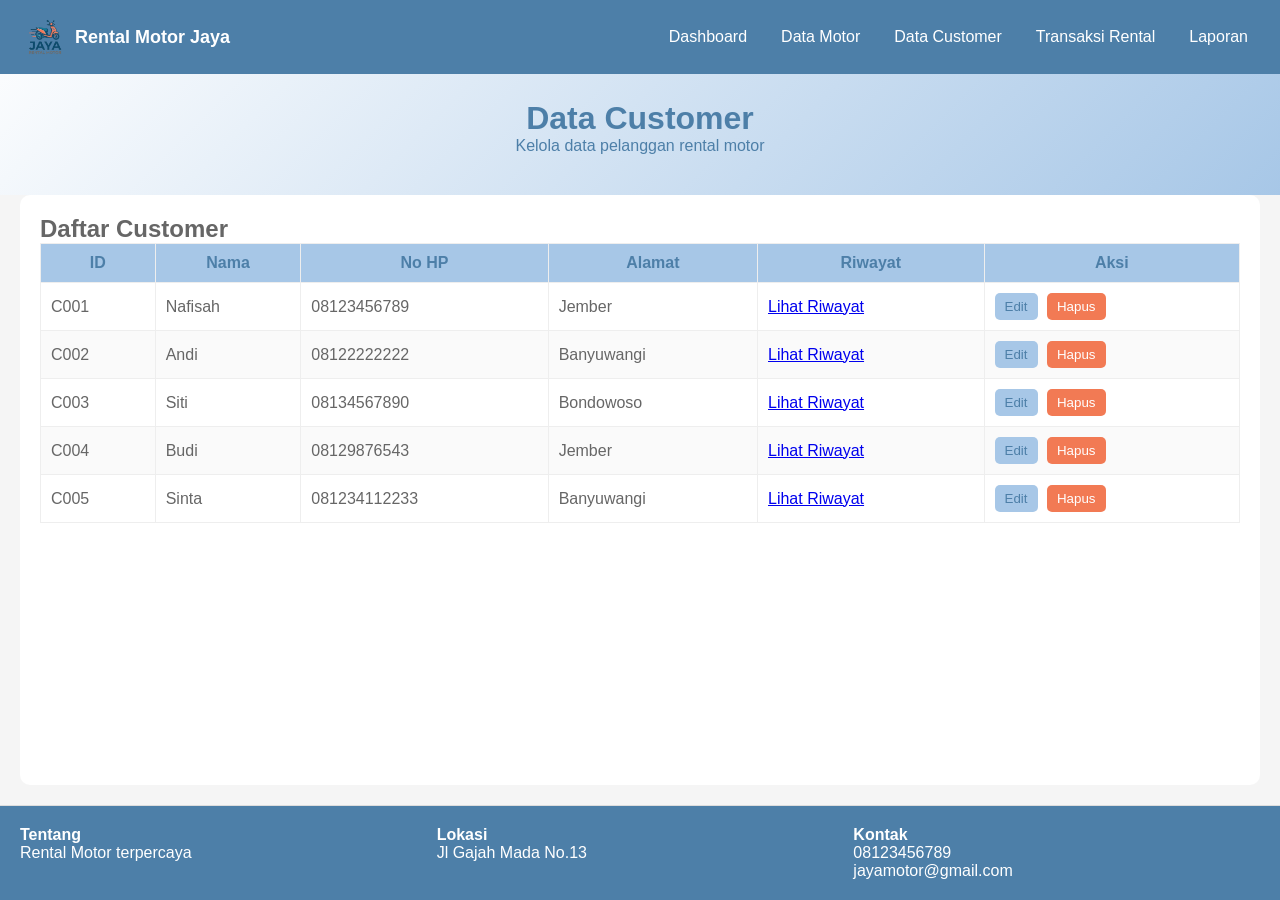
<file: TM3/data_customer.html>
<!DOCTYPE html>
<html lang="id">

<head>
    <meta charset="UTF-8">
    <meta name="viewport" content="width=device-width, initial-scale=1.0">
    <title>Data Customer - Rental Motor Jaya</title>
    <link rel="icon" type="image/png" href="logo_rentalmotor.png">
    <link rel="stylesheet" href="style.css">
</head>

<body>

    <header>

        <nav>
            <div class="nav-container">
                <div class="logo">
                    <img src="logo_rentalmotor.png" alt="Logo" width="50">
                    <span>Rental Motor Jaya</span>
                </div>

                <div class="menu">
                    <a href="index.html">Dashboard</a>
                    <a href="data_motor.html">Data Motor</a>
                    <a href="data_customer.html">Data Customer</a>
                    <a href="transaksi_rental.html">Transaksi Rental</a>
                    <a href="laporan.html">Laporan</a>
                </div>
            </div>
        </nav>

        <div>
            <h1>Data Customer</h1>
            <p>Kelola data pelanggan rental motor</p>
        </div>

    </header>

    <!-- MAIN CONTENT -->
    <main class="layout">

        <section>
            <h2>Daftar Customer</h2>

            <div class="table-container">
                <table>
                    <thead>
                        <tr>
                            <th>ID</th>
                            <th>Nama</th>
                            <th>No HP</th>
                            <th>Alamat</th>
                            <th>Riwayat</th>
                            <th>Aksi</th>
                        </tr>
                    </thead>

                    <tbody>
                        <tr>
                            <td>C001</td>
                            <td>Nafisah</td>
                            <td>08123456789</td>
                            <td>Jember</td>
                            <td><a href="riwayat_customer.html">Lihat Riwayat</a></td>
                            <td>
                                <button class="btn-1">Edit</button>
                                <button class="btn-2">Hapus</button>
                            </td>
                        </tr>

                        <tr>
                            <td>C002</td>
                            <td>Andi</td>
                            <td>08122222222</td>
                            <td>Banyuwangi</td>
                            <td><a href="riwayat_customer.html">Lihat Riwayat</a></td>
                            <td>
                                <button class="btn-1">Edit</button>
                                <button class="btn-2">Hapus</button>
                            </td>
                        </tr>

                        <tr>
                            <td>C003</td>
                            <td>Siti</td>
                            <td>08134567890</td>
                            <td>Bondowoso</td>
                            <td><a href="riwayat_customer.html">Lihat Riwayat</a></td>
                            <td>
                                <button class="btn-1">Edit</button>
                                <button class="btn-2">Hapus</button>
                            </td>
                        </tr>

                        <tr>
                            <td>C004</td>
                            <td>Budi</td>
                            <td>08129876543</td>
                            <td>Jember</td>
                            <td><a href="riwayat_customer.html">Lihat Riwayat</a></td>
                            <td>
                                <button class="btn-1">Edit</button>
                                <button class="btn-2">Hapus</button>
                            </td>
                        </tr>

                        <tr>
                            <td>C005</td>
                            <td>Sinta</td>
                            <td>081234112233</td>
                            <td>Banyuwangi</td>
                            <td><a href="riwayat_customer.html">Lihat Riwayat</a></td>
                            <td>
                                <button class="btn-1">Edit</button>
                                <button class="btn-2">Hapus</button>
                            </td>
                        </tr>
                    </tbody>
                </table>
            </div>
        </section>

    </main>

    <!-- FOOTER -->
    <footer>
        <div class="footer-container">
            <div>
                <h4>Tentang</h4>
                <p>Rental Motor terpercaya</p>
            </div>
            <div>
                <h4>Lokasi</h4>
                <p>Jl Gajah Mada No.13</p>
            </div>
            <div>
                <h4>Kontak</h4>
                <p>08123456789</p>
                <p>jayamotor@gmail.com</p>
            </div>
        </div>
    </footer>

</body>

</html>
</file>
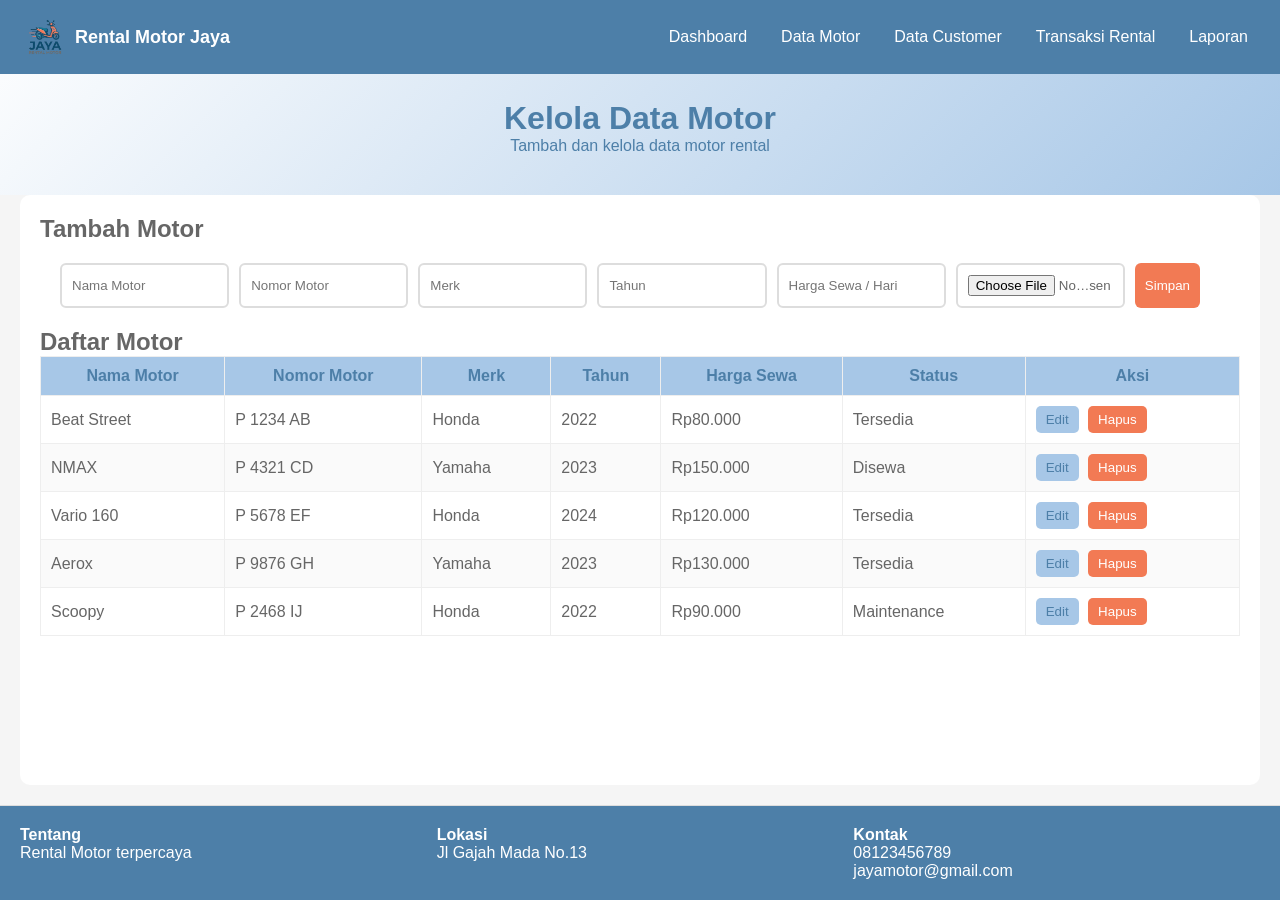
<file: TM3/data_motor.html>
<!DOCTYPE html>
<html lang="id">

<head>
    <meta charset="UTF-8">
    <meta name="viewport" content="width=device-width, initial-scale=1.0">
    <title>Data Motor - Rental Motor Jaya</title>
    <link rel="stylesheet" href="style.css">
</head>

<body>

    <header>

        <nav>
            <div class="nav-container">
                <div class="logo">
                    <img src="logo_rentalmotor.png" alt="Logo" width="50">
                    <span>Rental Motor Jaya</span>
                </div>

                <div class="menu">
                    <a href="index.html">Dashboard</a>
                    <a href="data_motor.html">Data Motor</a>
                    <a href="data_customer.html">Data Customer</a>
                    <a href="transaksi_rental.html">Transaksi Rental</a>
                    <a href="laporan.html">Laporan</a>
                </div>
            </div>
        </nav>

        <div>
            <h1>Kelola Data Motor</h1>
            <p>Tambah dan kelola data motor rental</p>
        </div>

    </header>

    <!-- MAIN -->
    <main class="layout">

        <section>

            <!-- FORM (ISI TETAP, CUMA DIBUNGKUS) -->
            <h2>Tambah Motor</h2>

            <form class="search-form">
                <input type="text" placeholder="Nama Motor">
                <input type="text" placeholder="Nomor Motor">
                <input type="text" placeholder="Merk">
                <input type="number" placeholder="Tahun">
                <input type="number" placeholder="Harga Sewa / Hari">
                <input type="file">

                <button type="submit">Simpan</button>
            </form>

            <!-- TABLE -->
            <h2>Daftar Motor</h2>

            <div class="table-container">
                <table>
                    <thead>
                        <tr>
                            <th>Nama Motor</th>
                            <th>Nomor Motor</th>
                            <th>Merk</th>
                            <th>Tahun</th>
                            <th>Harga Sewa</th>
                            <th>Status</th>
                            <th>Aksi</th>
                        </tr>
                    </thead>

                    <tbody>
                        <tr>
                            <td>Beat Street</td>
                            <td>P 1234 AB</td>
                            <td>Honda</td>
                            <td>2022</td>
                            <td>Rp80.000</td>
                            <td>Tersedia</td>
                            <td>
                                <button class="btn-1">Edit</button>
                                <button class="btn-2">Hapus</button>
                            </td>
                        </tr>

                        <tr>
                            <td>NMAX</td>
                            <td>P 4321 CD</td>
                            <td>Yamaha</td>
                            <td>2023</td>
                            <td>Rp150.000</td>
                            <td>Disewa</td>
                            <td>
                                <button class="btn-1">Edit</button>
                                <button class="btn-2">Hapus</button>
                            </td>
                        </tr>

                        <tr>
                            <td>Vario 160</td>
                            <td>P 5678 EF</td>
                            <td>Honda</td>
                            <td>2024</td>
                            <td>Rp120.000</td>
                            <td>Tersedia</td>
                            <td>
                                <button class="btn-1">Edit</button>
                                <button class="btn-2">Hapus</button>
                            </td>
                        </tr>

                        <tr>
                            <td>Aerox</td>
                            <td>P 9876 GH</td>
                            <td>Yamaha</td>
                            <td>2023</td>
                            <td>Rp130.000</td>
                            <td>Tersedia</td>
                            <td>
                                <button class="btn-1">Edit</button>
                                <button class="btn-2">Hapus</button>
                            </td>
                        </tr>

                        <tr>
                            <td>Scoopy</td>
                            <td>P 2468 IJ</td>
                            <td>Honda</td>
                            <td>2022</td>
                            <td>Rp90.000</td>
                            <td>Maintenance</td>
                            <td>
                                <button class="btn-1">Edit</button>
                                <button class="btn-2">Hapus</button>
                            </td>
                        </tr>
                    </tbody>
                </table>
            </div>

        </section>

    </main>

    <!-- FOOTER -->
    <footer>
        <div class="footer-container">
            <div>
                <h4>Tentang</h4>
                <p>Rental Motor terpercaya</p>
            </div>

            <div>
                <h4>Lokasi</h4>
                <p>Jl Gajah Mada No.13</p>
            </div>

            <div>
                <h4>Kontak</h4>
                <p>08123456789</p>
                <p>jayamotor@gmail.com</p>
            </div>
        </div>
    </footer>

</body>

</html>
</file>
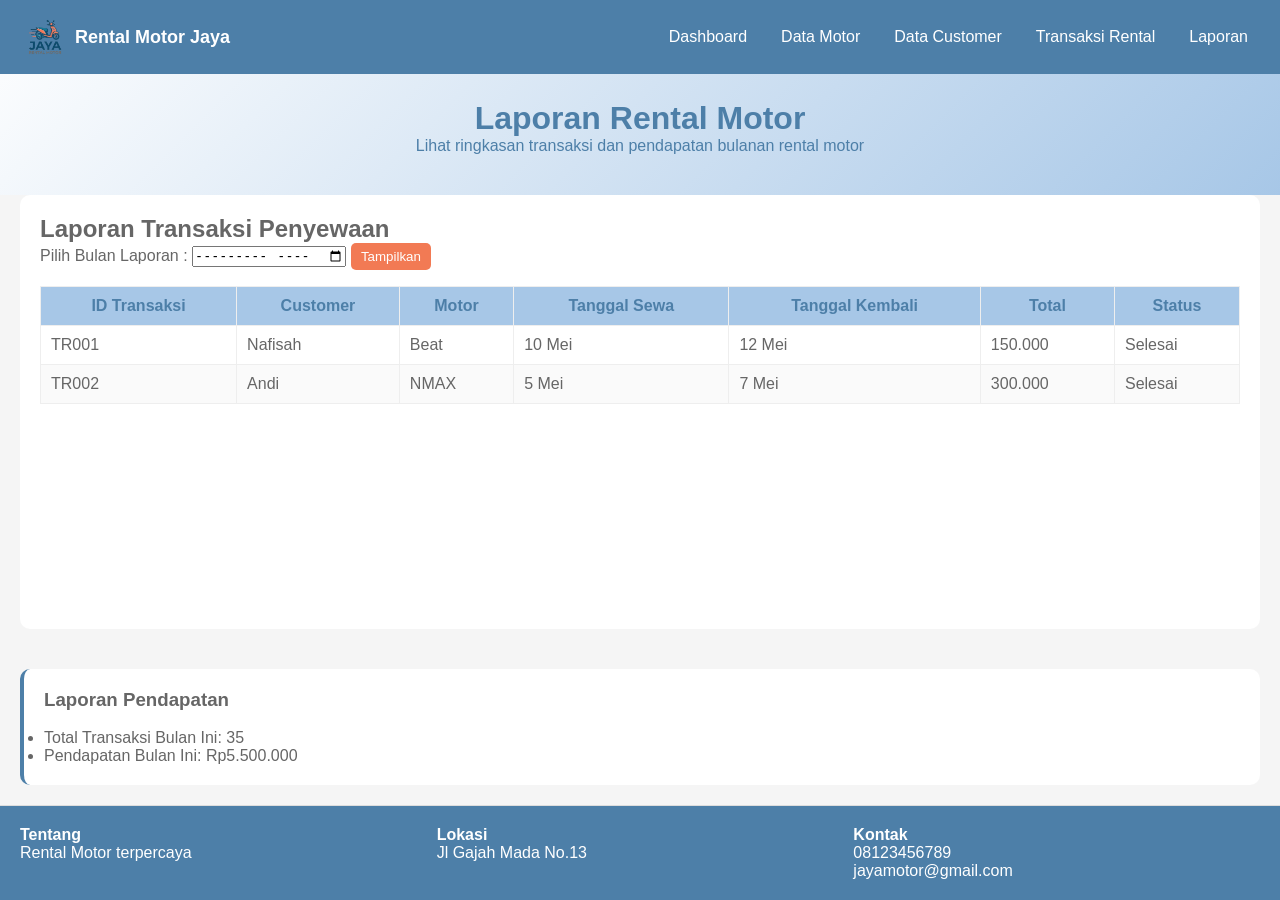
<file: TM3/laporan.html>
<!DOCTYPE html>
<html lang="id">

<head>
    <meta charset="UTF-8">
    <meta name="viewport" content="width=device-width, initial-scale=1.0">
    <title>Laporan - Rental Motor Jaya</title>
    <link rel="icon" type="image/png" href="logo_rentalmotor.png">
    <link rel="stylesheet" href="style.css">
</head>

<body>

    <header>

        <nav>
            <div class="nav-container">
                <div class="logo">
                    <img src="logo_rentalmotor.png" alt="Logo" width="50">
                    <span>Rental Motor Jaya</span>
                </div>

                <div class="menu">
                    <a href="index.html">Dashboard</a>
                    <a href="data_motor.html">Data Motor</a>
                    <a href="data_customer.html">Data Customer</a>
                    <a href="transaksi_rental.html">Transaksi Rental</a>
                    <a href="laporan.html">Laporan</a>
                </div>
            </div>
        </nav>

        <div>
            <h1>Laporan Rental Motor</h1>
            <p>Lihat ringkasan transaksi dan pendapatan bulanan rental motor</p>
        </div>

    </header>

    <!-- MAIN CONTENT -->
    <main class="layout">
        <section>
            <h2>Laporan Transaksi Penyewaan</h2>

            <form>
                <label for="bulan_laporan">Pilih Bulan Laporan :</label>
                <input type="month" id="bulan_laporan" name="bulan_laporan">
                <button class="btn-2">Tampilkan</button>
            </form>

            <div class="table-container" style="margin-top: 1rem;">
                <table>
                    <thead>
                        <tr>
                            <th>ID Transaksi</th>
                            <th>Customer</th>
                            <th>Motor</th>
                            <th>Tanggal Sewa</th>
                            <th>Tanggal Kembali</th>
                            <th>Total</th>
                            <th>Status</th>
                        </tr>
                    </thead>
                    <tbody>
                        <tr>
                            <td>TR001</td>
                            <td>Nafisah</td>
                            <td>Beat</td>
                            <td>10 Mei</td>
                            <td>12 Mei</td>
                            <td>150.000</td>
                            <td>Selesai</td>
                        </tr>
                        <tr>
                            <td>TR002</td>
                            <td>Andi</td>
                            <td>NMAX</td>
                            <td>5 Mei</td>
                            <td>7 Mei</td>
                            <td>300.000</td>
                            <td>Selesai</td>
                        </tr>
                    </tbody>
                </table>
            </div>
        </section>
    </main>

    <aside>
        <div class="sidebar-container">
            <div class="sidebar-left">

                <h3>Laporan Pendapatan</h3><br>
                <ul>
                    <li>Total Transaksi Bulan Ini: 35</li>
                    <li>Pendapatan Bulan Ini: Rp5.500.000</li>
                </ul>

            </div>
    </aside>

    <!-- FOOTER -->
    <footer>
        <div class="footer-container">
            <div>
                <h4>Tentang</h4>
                <p>Rental Motor terpercaya</p>
            </div>
            <div>
                <h4>Lokasi</h4>
                <p>Jl Gajah Mada No.13</p>
            </div>
            <div>
                <h4>Kontak</h4>
                <p>08123456789</p>
                <p>jayamotor@gmail.com</p>
            </div>
        </div>
    </footer>

</body>

</html>
</file>
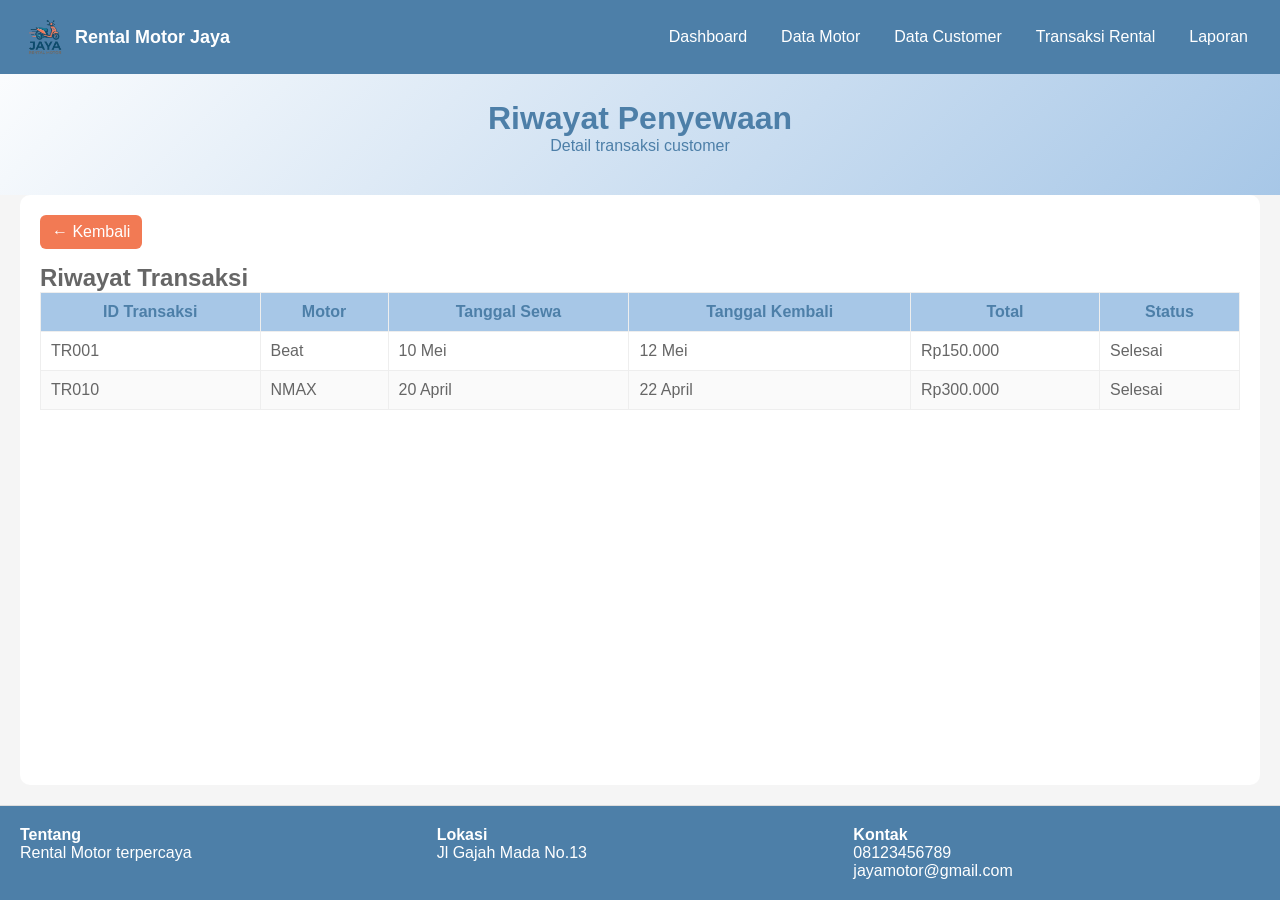
<file: TM3/riwayat_customer.html>
<!DOCTYPE html>
<html lang="id">

<head>
    <meta charset="UTF-8">
    <meta name="viewport" content="width=device-width, initial-scale=1.0">
    <title>Riwayat Customer - Rental Motor Jaya</title>
    <link rel="icon" type="image/png" href="logo_rentalmotor.png">
    <link rel="stylesheet" href="style.css">
</head>

<body>

    <header>

        <nav>
            <div class="nav-container">
                <div class="logo">
                    <img src="logo_rentalmotor.png" alt="Logo" width="50">
                    <span>Rental Motor Jaya</span>
                </div>

                <div class="menu">
                    <a href="index.html">Dashboard</a>
                    <a href="data_motor.html">Data Motor</a>
                    <a href="data_customer.html">Data Customer</a>
                    <a href="transaksi_rental.html">Transaksi Rental</a>
                    <a href="laporan.html">Laporan</a>
                </div>
            </div>
        </nav>

        <div>
            <h1>Riwayat Penyewaan</h1>
            <p>Detail transaksi customer</p>
        </div>

    </header>

    <!-- MAIN -->
    <main class="layout">

        <section>
            <!-- TOMBOL KEMBALI -->
            <a href="data_customer.html" class="btn-back">← Kembali</a>

            <h2>Riwayat Transaksi</h2>

            <!-- TABLE -->
            <div class="table-container">
                <table>
                    <thead>
                        <tr>
                            <th>ID Transaksi</th>
                            <th>Motor</th>
                            <th>Tanggal Sewa</th>
                            <th>Tanggal Kembali</th>
                            <th>Total</th>
                            <th>Status</th>
                        </tr>
                    </thead>

                    <tbody>
                        <tr>
                            <td>TR001</td>
                            <td>Beat</td>
                            <td>10 Mei</td>
                            <td>12 Mei</td>
                            <td>Rp150.000</td>
                            <td>Selesai</td>
                        </tr>

                        <tr>
                            <td>TR010</td>
                            <td>NMAX</td>
                            <td>20 April</td>
                            <td>22 April</td>
                            <td>Rp300.000</td>
                            <td>Selesai</td>
                        </tr>
                    </tbody>
                </table>
            </div>

        </section>

    </main>

    <!-- FOOTER -->
    <footer>
        <div class="footer-container">
            <div>
                <h4>Tentang</h4>
                <p>Rental Motor terpercaya</p>
            </div>
            <div>
                <h4>Lokasi</h4>
                <p>Jl Gajah Mada No.13</p>
            </div>
            <div>
                <h4>Kontak</h4>
                <p>08123456789</p>
                <p>jayamotor@gmail.com</p>
            </div>
        </div>
    </footer>

</body>

</html>
</file>
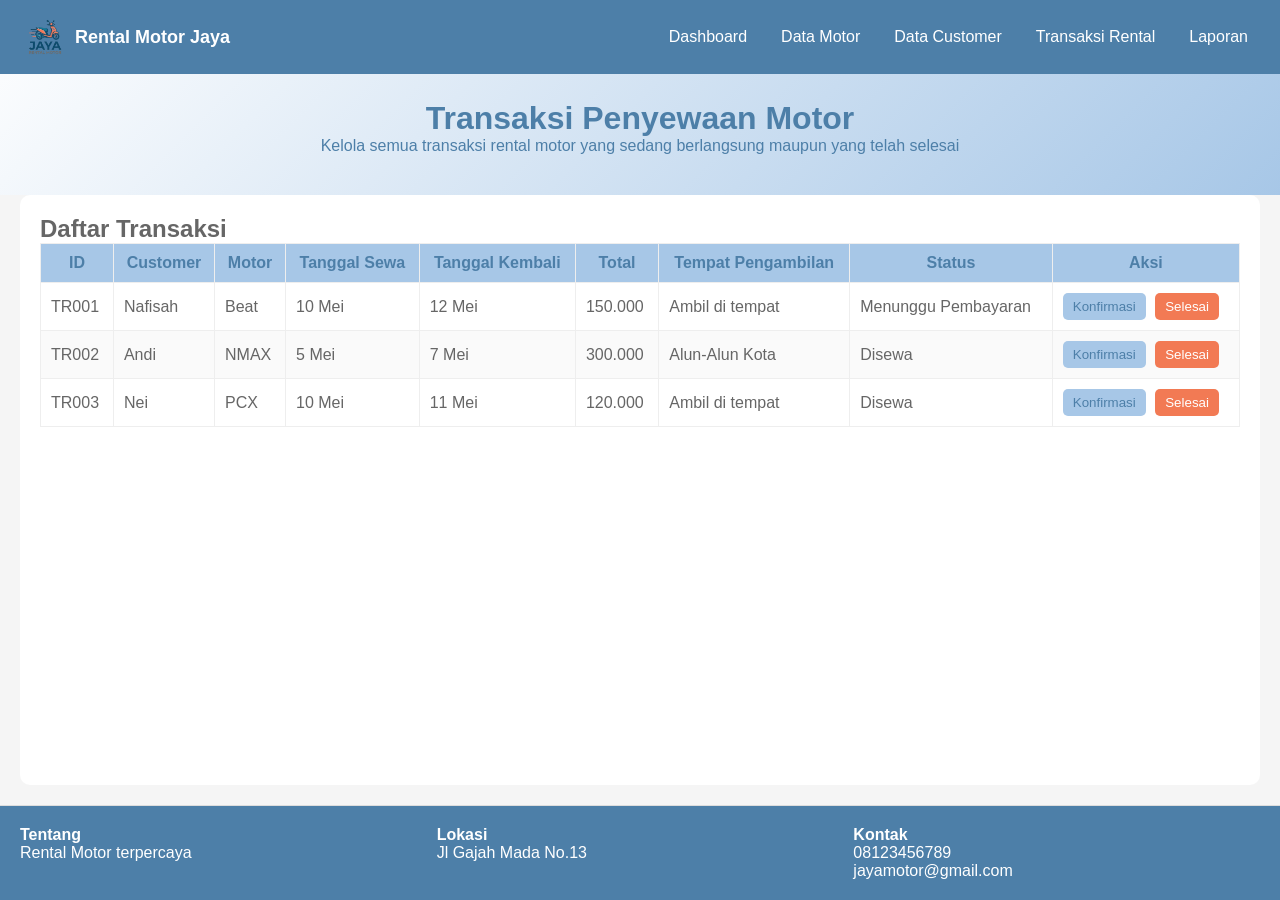
<file: TM3/transaksi_rental.html>
<!DOCTYPE html>
<html lang="id">

<head>
    <meta charset="UTF-8">
    <meta name="viewport" content="width=device-width, initial-scale=1.0">
    <title>Transaksi Rental - Rental Motor Jaya</title>
    <link rel="icon" type="image/png" href="logo_rentalmotor.png">
    <link rel="stylesheet" href="style.css">
</head>

<body>

    <header>

        <nav>
            <div class="nav-container">
                <div class="logo">
                    <img src="logo_rentalmotor.png" alt="Logo" width="50">
                    <span>Rental Motor Jaya</span>
                </div>

                <div class="menu">
                    <a href="index.html">Dashboard</a>
                    <a href="data_motor.html">Data Motor</a>
                    <a href="data_customer.html">Data Customer</a>
                    <a href="transaksi_rental.html">Transaksi Rental</a>
                    <a href="laporan.html">Laporan</a>
                </div>
            </div>
        </nav>

        <div>
            <h1>Transaksi Penyewaan Motor</h1>
            <p>Kelola semua transaksi rental motor yang sedang berlangsung maupun yang telah selesai</p>
        </div>

    </header>

    <!-- MAIN CONTENT -->
    <main class="layout">
        <section>
            <h2>Daftar Transaksi</h2>

            <div class="table-container">
                <table>
                    <thead>
                        <tr>
                            <th>ID</th>
                            <th>Customer</th>
                            <th>Motor</th>
                            <th>Tanggal Sewa</th>
                            <th>Tanggal Kembali</th>
                            <th>Total</th>
                            <th>Tempat Pengambilan</th>
                            <th>Status</th>
                            <th>Aksi</th>
                        </tr>
                    </thead>
                    <tbody>
                        <tr>
                            <td>TR001</td>
                            <td>Nafisah</td>
                            <td>Beat</td>
                            <td>10 Mei</td>
                            <td>12 Mei</td>
                            <td>150.000</td>
                            <td>Ambil di tempat</td>
                            <td>Menunggu Pembayaran</td>
                            <td>
                                <button class="btn-1">Konfirmasi</button>
                                <button class="btn-2">Selesai</button>
                            </td>
                        </tr>
                        <tr>
                            <td>TR002</td>
                            <td>Andi</td>
                            <td>NMAX</td>
                            <td>5 Mei</td>
                            <td>7 Mei</td>
                            <td>300.000</td>
                            <td>Alun-Alun Kota</td>
                            <td>Disewa</td>
                            <td>
                                <button class="btn-1">Konfirmasi</button>
                                <button class="btn-2">Selesai</button>
                            </td>
                        </tr>
                        <tr>
                            <td>TR003</td>
                            <td>Nei</td>
                            <td>PCX</td>
                            <td>10 Mei</td>
                            <td>11 Mei</td>
                            <td>120.000</td>
                            <td>Ambil di tempat</td>
                            <td>Disewa</td>
                            <td>
                                <button class="btn-1">Konfirmasi</button>
                                <button class="btn-2">Selesai</button>
                            </td>
                        </tr>
                    </tbody>
                </table>
            </div>
        </section>
    </main>

    <!-- FOOTER -->
    <footer>
        <div class="footer-container">
            <div>
                <h4>Tentang</h4>
                <p>Rental Motor terpercaya</p>
            </div>
            <div>
                <h4>Lokasi</h4>
                <p>Jl Gajah Mada No.13</p>
            </div>
            <div>
                <h4>Kontak</h4>
                <p>08123456789</p>
                <p>jayamotor@gmail.com</p>
            </div>
        </div>
    </footer>

</body>

</html>
</file>
<file: style.css>
:root {
    --primary: #4D7FA8;
    --secondary: #A7C7E7;
    --accent: #F27A54;
    --text: #666666;
    --bg: #F5F5F5;
    --white: #FFFFFF;
}

/* RESET */
* {
    box-sizing: border-box;
    margin: 0;
    padding: 0;
}

/* HERO */
.hero {
    display: flex;
    flex-direction: column;
    align-items: center;
    text-align: center;
    padding: 100px 20px 40px;
    background: linear-gradient(135deg, var(--white), var(--secondary));
    overflow: hidden;
}

.hero-text h1 {
    font-size: 28px;
    color: var(--primary);
    margin-bottom: 10px;
}

.hero-text p {
    font-size: 18px;
    color: var(--text);
}

.hero-img img {
    width: 200px;
    margin-top: 20px;
    border-radius: 10px;
    max-width: 100%;

    animation: float 3s ease-in-out infinite;
}

/* ANIMASI */
@keyframes float {

    0%,
    100% {
        transform: translateY(0);
    }

    50% {
        transform: translateY(-15px);
    }
}

/* BODY */
body {
    font-family: Arial, sans-serif;
    background-color: var(--bg);
    color: var(--text);
    display: flex;
    flex-direction: column;
    min-height: 100vh;
}

main.layout {
    flex: 1;
}

/* NAVBAR */
nav {
    position: fixed;
    top: 0;
    left: 0;
    width: 100%;
    background: var(--primary);
    padding: 12px 20px;
    z-index: 1000;
}

.nav-container {
    display: flex;
    justify-content: space-between;
    align-items: center;
}

/* LOGO */
.logo {
    display: flex;
    align-items: center;
    gap: 5px;
    color: white;
    font-weight: bold;
    font-size: 18px;
}

/* HAMBURGER CUSTOM */
.nav-toggle {
    display: flex;
    flex-direction: column;
    justify-content: space-between;
    width: 25px;
    height: 18px;
    cursor: pointer;
    z-index: 1001;
}

.nav-toggle span {
    display: block;
    width: 100%;
    height: 3px;
    background-color: var(--white);
    border-radius: 3px;
    transition: all 0.3s ease-in-out;
}

/* Animasi Hamburger ke X saat Aktif */
.nav-toggle.open span:nth-child(1) {
    transform: translateY(7.5px) rotate(45deg);
}

.nav-toggle.open span:nth-child(2) {
    opacity: 0;
    transform: translateX(-10px);
}

.nav-toggle.open span:nth-child(3) {
    transform: translateY(-7.5px) rotate(-45deg);
}

.menu {
    position: absolute;
    top: 65px;
    right: 20px;
    background: var(--primary);
    flex-direction: column;
    width: 200px;
    border-radius: 10px;
    padding: 10px;
    display: flex;
    box-shadow: 0 10px 25px rgba(0, 0, 0, 0.1);

    opacity: 0;
    visibility: hidden;
    transform: translateY(-20px);
    pointer-events: none;
    transition: all 0.4s cubic-bezier(0.165, 0.84, 0.44, 1);
}

.menu.active {
    opacity: 1;
    visibility: visible;
    transform: translateY(0);
    pointer-events: auto;
}

.menu a {
    color: var(--white);
    text-decoration: none;
    padding: 12px 15px;
    border-radius: 8px;
    transition: background 0.2s;
    font-size: 14px;
}

.menu a:hover {
    background: rgba(255, 255, 255, 0.15);
}


/* HEADER */
header {
    text-align: center;
    padding: 100px 20px 40px;
    color: var(--primary);
    background: linear-gradient(135deg, #ffffff, var(--secondary));
}

/* ================= MODAL TAMBAHAN ================= */

.modal {
    display: none;
    position: fixed;
    z-index: 2000;
    left: 0;
    top: 0;
    width: 100%;
    height: 100%;

    background: rgba(0, 0, 0, 0.5);
}

/* AKTIF */
.modal.active {
    display: flex;
    justify-content: center;
    align-items: center;
}

/* BOX POPUP */
.modal-content {
    background: var(--white);
    padding: 25px;
    border-radius: 12px;

    width: 400px;
    max-width: 90%;

    max-height: 90vh;
    overflow-y: auto;

    box-shadow: 0 10px 25px rgba(0, 0, 0, 0.2);
    position: relative;
    animation: fadeIn 0.3s ease;
}

/* CLOSE */
.close {
    position: absolute;
    right: 15px;
    top: 10px;
    font-size: 22px;
    cursor: pointer;
    color: var(--text);
}

/* FORM MODAL */
.modal .form-motor {
    display: flex;
    flex-direction: column;
    gap: 15px;
}

.modal .form-group {
    display: flex;
    flex-direction: column;
    width: 100%;
}

.modal .form-group label {
    margin-bottom: 6px;
    font-weight: 500;
    color: var(--primary);
}

.modal .form-group input {
    width: 100%;
    padding: 10px;

    border: 2px solid #ccc;
    border-radius: 8px;
    font-size: 14px;
    background: #fff;

    transition: all 0.2s ease;
}

.modal .form-group select {
    width: 100%;
    padding: 10px;

    border: 2px solid #ccc;
    border-radius: 8px;
    font-size: 14px;
    background: #fff;
    color: var(--text);

    appearance: none;
    -webkit-appearance: none;
    background-image: url("data:image/svg+xml,%3Csvg xmlns='http://www.w3.org/2000/svg' width='12' height='12' viewBox='0 0 12 12'%3E%3Cpath fill='%23666' d='M6 8L1 3h10z'/%3E%3C/svg%3E");
    background-repeat: no-repeat;
    background-position: right 12px center;

    cursor: pointer;
    transition: all 0.2s ease;
}

.modal .form-group select:focus {
    border-color: var(--primary);
    box-shadow: 0 0 5px rgba(77, 127, 168, 0.3);
    outline: none;
}

/* GRID */
.motor-grid {
    display: grid;
    grid-template-columns: 1fr;
    gap: 20px;
    margin-top: 10px;
    width: 100%;
}

/* CARD */
.motor-card {
    background: var(--white);
    padding: 15px;
    border-radius: 10px;
    border-left: 4px solid var(--primary);
    box-shadow: 0 4px 10px rgba(0, 0, 0, 0.05);
    transition: 0.3s;
}

.motor-card:hover {
    transform: translateY(-5px);
}

/* SECTION */
section {
    background: var(--white);
    padding: 20px;
    margin-bottom: 20px;
    border-radius: 10px;
    animation: fadeIn 0.5s ease;
}

/* FORM */
.search-form {
    display: flex;
    flex-direction: column;
    gap: 10px;
    margin: 20px;
}

.search-form input {
    padding: 5px;
    border: 2px solid #ddd;
    border-radius: 6px;
    transition: 0.3s;
}

.search-form input:focus {
    border-color: var(--primary);
    box-shadow: 0 0 5px rgba(77, 127, 168, 0.3);
    outline: none;
}

.search-form button {
    padding: 10px;
    background: var(--accent);
    color: white;
    border: none;
    border-radius: 6px;
    cursor: pointer;
    transition: 0.3s;
}

.search-form button:hover {
    transform: scale(1.05);
    background: #e5673f;
}

/* FILTER */
.filter-form {
    display: flex;
    flex-direction: row;
    align-items: flex-end;
    gap: 10px;
    margin: 15px 0;

    flex-wrap: nowrap;
}

/* GROUP */
.filter-form .form-group {
    display: flex;
    flex-direction: column;
    flex: 1;
    /* biar rata */
}

/* SELECT */
.filter-form select {
    padding: 10px;
    border: 2px solid #ddd;
    border-radius: 8px;
    width: 100%;
}

/* FILTER KHUSUS DATA MOTOR */
.motor-filter {
    display: flex;
    flex-direction: row;
    align-items: flex-end;
    gap: 10px;
    margin: 15px 0;
    flex-wrap: nowrap;
}

/* select khusus motor */
.motor-filter select {
    padding: 10px;
    border: 2px solid #ddd;
    border-radius: 8px;
    width: 200px;
}

/* TABLE */
.table-container {
    overflow-x: auto;
}

table {
    width: 100%;
    border-collapse: collapse;
    min-width: 600px;
}

th,
td {
    padding: 10px;
    border: 1px solid #eee;
}

th {
    background: var(--secondary);
    color: var(--primary);
}

tr:nth-child(even) {
    background: #fafafa;
}

/* BUTTON AKSI */
.btn-tambah {
    background: var(--accent);
    color: var(--white);
    padding: 10px 15px;
    border: none;
    border-radius: 6px;
    cursor: pointer;
    margin-bottom: 15px;
    transition: 0.3s;
}

.btn-tambah:hover {
    background: #e5673f;
}

.btn-simpan {
    margin-top: 10px;
    padding: 10px;
    background: var(--primary);
    color: var(--white);
    border: none;
    border-radius: 6px;
    cursor: pointer;
    transition: 0.3s;
}

.btn-simpan:hover {
    background: #3b6790;
}

.btn-edit {
    padding: 6px 10px;
    background: var(--secondary);
    color: var(--primary);
    border: none;
    border-radius: 5px;
    cursor: pointer;
    transition: 0.3s;
    margin-right: 5px;
}

.btn-edit:hover {
    background: var(--primary);
    color: var(--white);
}

.btn-hapus {
    padding: 6px 10px;
    background: var(--accent);
    color: var(--white);
    border: none;
    border-radius: 5px;
    cursor: pointer;
    transition: 0.3s;
}

.btn-hapus:hover {
    background: #d65f3c;
}

.btn-back {
    display: inline-block;
    margin-bottom: 15px;
    padding: 8px 12px;
    background: var(--accent);
    color: white;
    text-decoration: none;
    border-radius: 6px;
    transition: 0.3s;
}

.btn-back:hover {
    background: #e5673f;
}

.btn-showLaporan {
    padding: 10px 15px;
    background: var(--primary);
    color: var(--white);
    border: none;
    border-radius: 8px;
    cursor: pointer;
    white-space: nowrap;
}

.btn-showLaporan:hover {
    background: #3b6790;
}

.btn-showMotor {
    padding: 10px 15px;
    background: var(--primary);
    color: var(--white);
    border: none;
    border-radius: 8px;
    cursor: pointer;
    white-space: nowrap;
}

.btn-showMotor:hover {
    background: #3b6790;
}

.btn-confirm {
    padding: 6px 10px;
    background: var(--secondary);
    color: var(--primary);
    border: none;
    border-radius: 5px;
    cursor: pointer;
    transition: 0.3s;
    margin-right: 5px;
}

.btn-confirm:hover {
    background: var(--primary);
    color: var(--white);
}

.btn-selesai {
    padding: 6px 10px;
    background: var(--accent);
    color: var(--white);
    border: none;
    border-radius: 5px;
    cursor: pointer;
    transition: 0.3s;
}

.btn-selesai:hover {
    background: #d65f3c;
}

.aksi-btn {
    display: flex;
    gap: 5px;
    flex-wrap: nowrap;
}

.aksi-btn button {
    white-space: nowrap;
}


/* SIDEBAR */
aside {
    background: var(--white);
    padding: 20px;
    margin: 20px;
    border-radius: 10px;
    border-left: 4px solid var(--primary);
}

aside input[type="checkbox"] {
    accent-color: var(--accent);
}

.sidebar-container {
    display: flex;
    flex-direction: column;
    gap: 20px;
}

/* FOOTER */
footer {
    background: var(--primary);
    color: var(--white);
    padding: 20px;
    border-top: 1px solid #ddd;
}

.footer-container {
    display: grid;
    grid-template-columns: 1fr;
    gap: 10px;
    text-align: center;
}

/* ANIMASI */
@keyframes fadeIn {
    from {
        opacity: 0;
        transform: translateY(20px);
    }

    to {
        opacity: 1;
        transform: translateY(0);
    }
}

/* TABLET (768px) */
@media (min-width: 768px) {
    .hero {
        flex-direction: row;
        justify-content: space-between;
    }

    .hero-text {
        flex: 1;
    }

    .hero-img {
        flex: 1;
        text-align: right;
    }

    .hero-img img {
        width: 320px;
    }

    .menu {
        width: 220px;
    }

    .motor-grid {
        grid-template-columns: repeat(2, 1fr);
    }

    .search-form {
        flex-direction: row;
        gap: 10px;
        margin: 15px 0;
    }

    .search-form input {
        flex: 1;
    }

    .filter-form {
        justify-content: flex-start;
        max-width: 500px;
    }

    .modal-content {
        width: 500px;
    }

    .modal .form-group input {
        padding: 12px;
        font-size: 16px;
        border-radius: 10px;
    }

    .modal .form-group label {
        font-size: 15px;
    }


    .sidebar-container {
        flex-direction: row;
        justify-content: space-between;
        gap: 20px;
    }

    .sidebar-left {
        flex: 2;
    }

    .sidebar-right {
        flex: 1;
    }

    .footer-container {
        grid-template-columns: repeat(3, 1fr);
        text-align: left;
    }
}

/* DESKTOP (1024px) */
@media (min-width: 1024px) {
    .hero-img img {
        width: 400px;
    }

    .layout {
        display: flex;
        gap: 20px;
        padding: 0 20px;
    }

    .layout section {
        flex: 3;
    }

    .layout aside {
        flex: 1;
    }

    .nav-toggle {
        display: none;
    }

    .menu {
        position: static !important;
        display: flex !important;
        flex-direction: row !important;

        opacity: 1 !important;
        visibility: visible !important;
        transform: none !important;
        pointer-events: auto !important;

        background: none !important;
        width: auto !important;
        padding: 0 !important;
        box-shadow: none !important;
    }

    .menu a {
        color: white;
        text-decoration: none;
        padding: 14px 17px;
        border-radius: 6px;
        transition: 0.3s;
        font-size: 16px;
    }

    .menu a:hover {
        background: rgba(255, 255, 255, 0.2);
    }

    .motor-grid {
        grid-template-columns: repeat(4, 1fr);
        width: 100%;
    }

    .filter-form {
        max-width: 600px;
    }

    .search-form {
        display: flex;
        gap: 10px;
        margin: 15px 0;
    }

    .search-form input {
        flex: 1;
    }
}
</file>
<file: TM3/style.css>
:root {
    --primary: #4D7FA8;
    --secondary: #A7C7E7;
    --accent: #F27A54;
    --text: #666666;
    --bg: #F5F5F5;
    --white: #FFFFFF;
}

/* RESET */
* {
    box-sizing: border-box;
    margin: 0;
    padding: 0;
}

/* HERO */
.hero {
    display: flex;
    flex-direction: column;
    align-items: center;
    text-align: center;
    padding: 100px 20px 40px; 
    background: linear-gradient(135deg, var(--white), var(--secondary));
    overflow: hidden;
}

.hero-text h1 {
    font-size: 28px;
    color: var(--primary);
    margin-bottom: 10px;
}

.hero-text p {
    font-size: 18px;
    color: var(--text);
}

.hero-img img {
    width: 200px;
    margin-top: 20px;
    border-radius: 10px;
    max-width: 100%;

    animation: float 3s ease-in-out infinite;
}

/* ANIMASI */
@keyframes float {

    0%,
    100% {
        transform: translateY(0);
    }

    50% {
        transform: translateY(-15px);
    }
}

/* BODY */
body {
    font-family: Arial, sans-serif;
    background-color: var(--bg);
    color: var(--text);
    display: flex;
    flex-direction: column;
    min-height: 100vh;
}

main.layout {
    flex: 1; 
}

/* NAVBAR */
nav {
    position: fixed;
    top: 0;
    left: 0;
    width: 100%;
    background: var(--primary);
    padding: 12px 20px;
    z-index: 1000;
}

.nav-container {
    display: flex;
    justify-content: space-between;
    align-items: center;
}

/* LOGO */
.logo {
    display: flex;
    align-items: center;
    gap: 5px;
    color: white;
    font-weight: bold;
    font-size: 18px;
}

/* MENU */
.menu {
    display: flex;
    gap: 10px;
}

.menu a {
    color: white;
    text-decoration: none;
    padding: 8px 12px;
    border-radius: 6px;
    transition: 0.3s;
}

.menu a:hover {
    background: rgba(255, 255, 255, 0.2);
}

/* HEADER */
header {
    text-align: center;
    padding: 100px 20px 40px;
    color: var(--primary);
    background: linear-gradient(135deg, #ffffff, var(--secondary));
}

/* GRID */
.motor-grid {
    display: grid;
    grid-template-columns: 1fr;
    gap: 20px;
    margin-top: 10px;
    width: 100%;
}

/* CARD */
.motor-card {
    background: var(--white);
    padding: 15px;
    border-radius: 10px;
    border-left: 4px solid var(--primary);
    box-shadow: 0 4px 10px rgba(0, 0, 0, 0.05);
    transition: 0.3s;
}

.motor-card:hover {
    transform: translateY(-5px);
}

/* SECTION */
section {
    background: var(--white);
    padding: 20px;
    margin-bottom: 20px;
    border-radius: 10px;
    animation: fadeIn 0.5s ease;
}

/* FORM */
.search-form {
    display: flex;
    flex-direction: column;
    gap: 10px;
    margin: 20px;
    width: 95%;
}

.search-form input {
    padding: 10px;
    border: 2px solid #ddd;
    border-radius: 6px;
    transition: 0.3s;
    width: 95%;
}

.search-form input:focus {
    border-color: var(--primary);
    box-shadow: 0 0 5px rgba(77, 127, 168, 0.3);
    outline: none;
}

.search-form button {
    padding: 10px;
    background: var(--accent);
    color: white;
    border: none;
    border-radius: 6px;
    cursor: pointer;
    transition: 0.3s;
}

.search-form button:hover {
    transform: scale(1.05);
    background: #e5673f;
}

/* TABLE */
.table-container {
    overflow-x: auto;
}

table {
    width: 100%;
    border-collapse: collapse;
    min-width: 600px;
}

th,
td {
    padding: 10px;
    border: 1px solid #eee;
}

th {
    background: var(--secondary);
    color: var(--primary);
}

tr:nth-child(even) {
    background: #fafafa;
}

/* BUTTON AKSI */
.btn-1 {
    padding: 6px 10px;
    background: var(--secondary);
    color: var(--primary);
    border: none;
    border-radius: 5px;
    cursor: pointer;
    transition: 0.3s;
    margin-right: 5px;
}

.btn-1:hover {
    background: var(--primary);
    color: var(--white);
}

.btn-2 {
    padding: 6px 10px;
    background: var(--accent);
    color: var(--white);
    border: none;
    border-radius: 5px;
    cursor: pointer;
    transition: 0.3s;
}

.btn-2:hover {
    background: #d65f3c;
}

.btn-back {
    display: inline-block;
    margin-bottom: 15px;
    padding: 8px 12px;
    background: var(--accent);
    color: white;
    text-decoration: none;
    border-radius: 6px;
    transition: 0.3s;
}

.btn-back:hover {
    background: #e5673f;
}

/* SIDEBAR */
aside {
    background: var(--white);
    padding: 20px;
    margin: 20px;
    border-radius: 10px;
    border-left: 4px solid var(--primary);
}

aside input[type="checkbox"] {
    accent-color: var(--accent);
}

.sidebar-container {
    display: flex;
    flex-direction: column;
    gap: 20px;
}

/* FOOTER */
footer {
    background: var(--primary);
    color: var(--white);
    padding: 20px;
    border-top: 1px solid #ddd;
}

.footer-container {
    display: grid;
    grid-template-columns: 1fr;
    gap: 10px;
    text-align: center;
}

/* ANIMASI */
@keyframes fadeIn {
    from {
        opacity: 0;
        transform: translateY(20px);
    }

    to {
        opacity: 1;
        transform: translateY(0);
    }
}

/* TABLET (768px) */
@media (min-width: 768px) {
    .hero {
        flex-direction: row;
        justify-content: space-between;
        text-align: left;
    }

    .hero-text {
        flex: 1;
    }

    .hero-img {
        flex: 1;
        text-align: right;
    }

    .hero-img img {
        width: 320px;
    }

    .motor-grid {
        grid-template-columns: repeat(2, 1fr);
    }

    .search-form {
        flex-direction: row;
    }

    .search-form input {
        flex: 1;
    }

    .sidebar-container {
        flex-direction: row;
        justify-content: space-between;
        gap: 20px;
    }

    .sidebar-left {
        flex: 2;
    }

    .sidebar-right {
        flex: 1;
    }

    .footer-container {
        grid-template-columns: repeat(3, 1fr);
        text-align: left;
    }
}

/* DESKTOP (1024px) */
@media (min-width: 1024px) {
    .hero-img img {
        width: 400px;
    }

    .layout {
        display: flex;
        gap: 20px;
        padding: 0 20px;
    }

    .layout section {
        flex: 3;
    }

    .layout aside {
        flex: 1;
    }

    .motor-grid {
        grid-template-columns: repeat(4, 1fr);
        width: 100%;
    }
}
</file>
